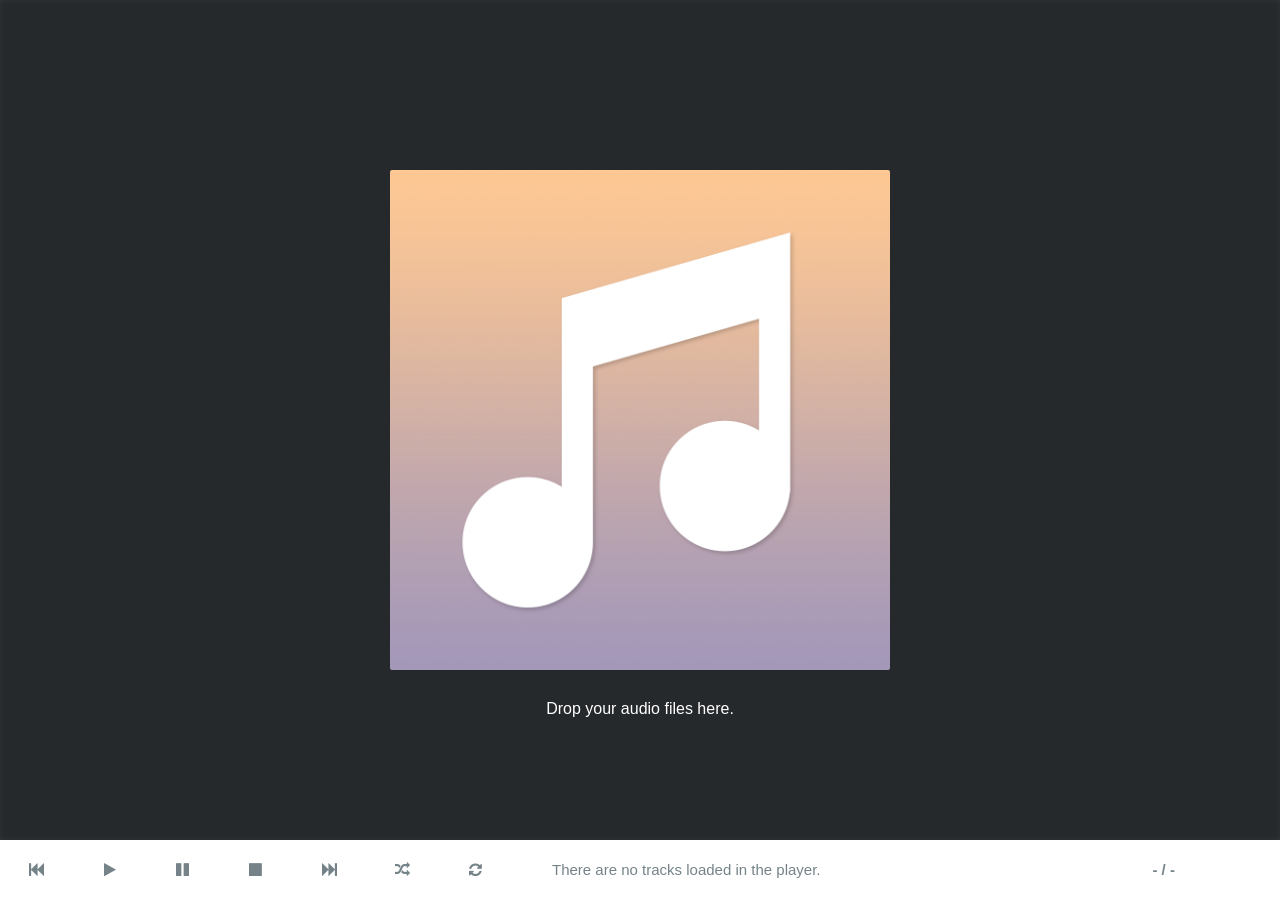
<file: WebContent/woo/image1/index.html>
<!DOCTYPE html>
<html>
<head lang="en">
	<meta charset="UTF-8">
	<title>HTML5 Music Player</title>
	<link href='assets/css/styles.css' rel='stylesheet' type='text/css'>
	<link rel="stylesheet" href="assets/css/font-awesome-4.3.0/css/font-awesome.min.css">
	<link rel="shortcut icon" href="/assets/img/favicon.ico" type="image/x-icon" />
</head>
<body>

<div id="container" class="disabled">

	<div id="cover-art">
		<div id="cover-art-big"></div>
		<img id="cover-art-small" alt="cover-art-small" src="assets/img/default.png">
		<div class="instructions">Drop your audio files here.</div>
	</div>

	<div id="wave"></div>

	<div id="control-bar">

		<div class="player-control">
			<div id="previous-button" title="Previous"><i class="fa fa-fast-backward"></i></div>
			<div id="play-button" title="Play"><i class="fa fa-play"></i></div>
			<div id="pause-button" title="Pause"><i class="fa fa-pause"></i></div>
			<div id="stop-button" title="Stop"><i class="fa fa-stop"></i></div>
			<div id="next-button" title="Next"><i class="fa fa-fast-forward"></i></div>
			<div id="shuffle-button" title="Shuffle Off"><i class="fa fa-random"></i></div>
			<div id="repeat-button" title="Repeat Off"><i class="fa fa-refresh"><span>1</span></i></div>
		</div>

		<div id="playlist">

			<div id="track-details" title="Show playlist">
				<i class="fa fa-sort"></i>
				<p id="track-desc">There are no tracks loaded in the player.</p>
				<p id="track-time">
					<span id="current">-</span> / <span id="total">-</span>
				</p>
			</div>

			<div id="expand-bar" class="hidden">

				<form>
					<label for="searchBox">Search</label><div><input id="searchBox" type="search" name="search"></div>
				</form>
				<ul id="list"></ul>
			</div>

		</div>

	</div>

	<div id="drop-zone" class="hidden">Drag &amp; Drop Files Here</div>

</div>

<script src="assets/js/jquery-1.11.2.min.js"></script>
<script src="assets/js/id3-minimized.js"></script>
<script src="assets/js/wavesurfer.min.js"></script>
<script src="assets/js/script.js"></script>

</body>
</html>
</file>
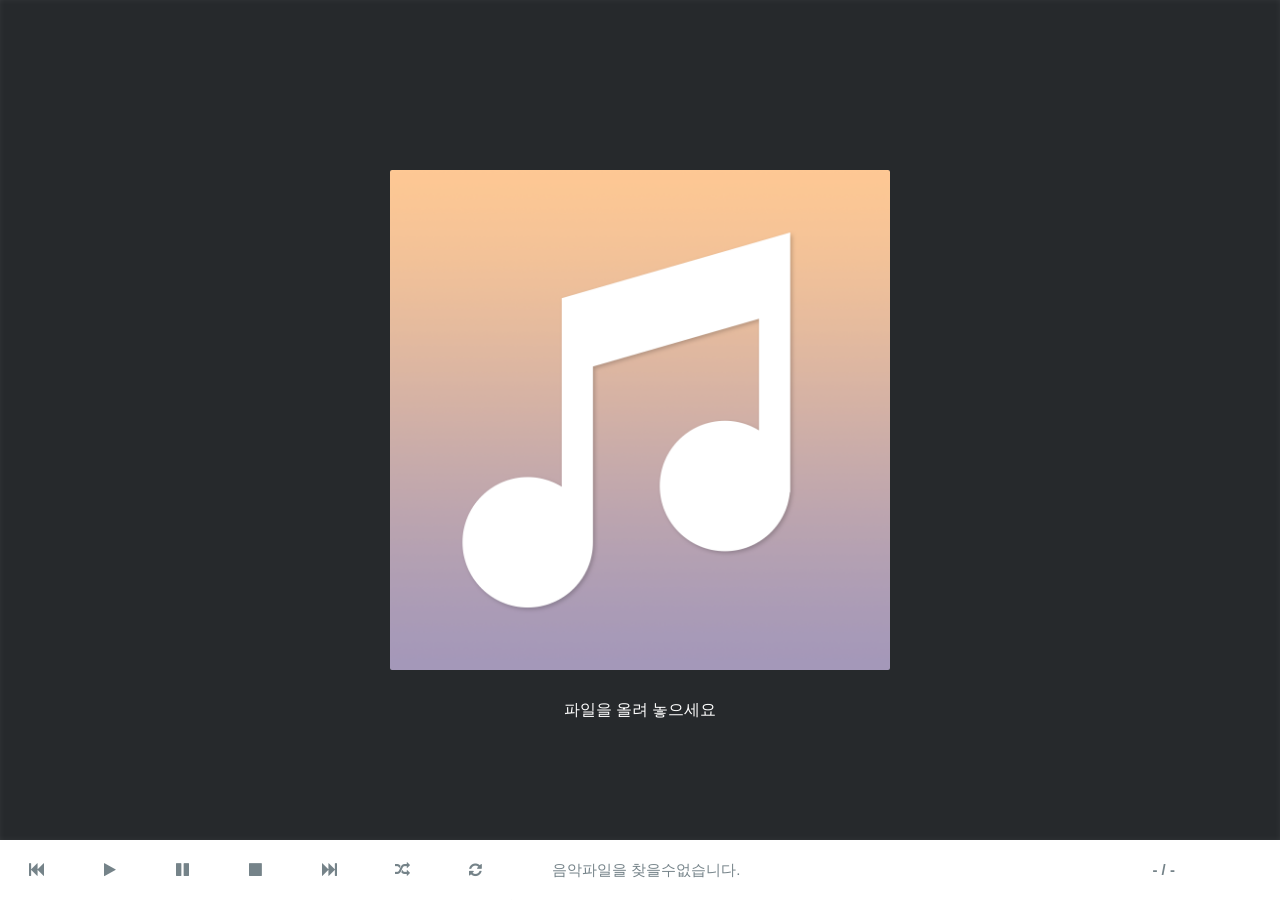
<file: WebContent/woo/music/index.html>
<!DOCTYPE html>
<html>
<head lang="en">
	<meta charset="UTF-8">
	<title>HTML5 Music Player</title>
	<link href='assets/css/styles.css' rel='stylesheet' type='text/css'>
	<link rel="stylesheet" href="assets/css/font-awesome-4.3.0/css/font-awesome.min.css">
	<link rel="shortcut icon" href="/assets/img/favicon.ico" type="image/x-icon" />
</head>
<body>

<div id="container" class="disabled">

	<div id="cover-art">
		<div id="cover-art-big"></div>
		<img id="cover-art-small" alt="cover-art-small" src="assets/img/default.png">
		<div class="instructions">파일을 올려 놓으세요</div>
	</div>

	<div id="wave"></div>

	<div id="control-bar">

		<div class="player-control">
			<div id="previous-button" title="Previous"><i class="fa fa-fast-backward"></i></div>
			<div id="play-button" title="Play"><i class="fa fa-play"></i></div>
			<div id="pause-button" title="Pause"><i class="fa fa-pause"></i></div>
			<div id="stop-button" title="Stop"><i class="fa fa-stop"></i></div>
			<div id="next-button" title="Next"><i class="fa fa-fast-forward"></i></div>
			<div id="shuffle-button" title="Shuffle Off"><i class="fa fa-random"></i></div>
			<div id="repeat-button" title="Repeat Off"><i class="fa fa-refresh"><span>1</span></i></div>
		</div>

		<div id="playlist">

			<div id="track-details" title="Show playlist">
				<i class="fa fa-sort"></i>
				<p id="track-desc">음악파일을 찾을수없습니다.</p>
				<p id="track-time">
					<span id="current">-</span> / <span id="total">-</span>
				</p>
			</div>

			<div id="expand-bar" class="hidden">

				<form>
					<label for="searchBox">Search</label><div><input id="searchBox" type="search" name="search"></div>
				</form>
				<ul id="list"></ul>
			</div>

		</div>

	</div>

	<div id="drop-zone" class="hidden">Drag &amp; Drop Files Here</div>

</div>

<script src="assets/js/jquery-1.11.2.min.js"></script>
<script src="assets/js/id3-minimized.js"></script>
<script src="assets/js/wavesurfer.min.js"></script>
<script src="assets/js/script.js"></script>

</body>
</html>
</file>
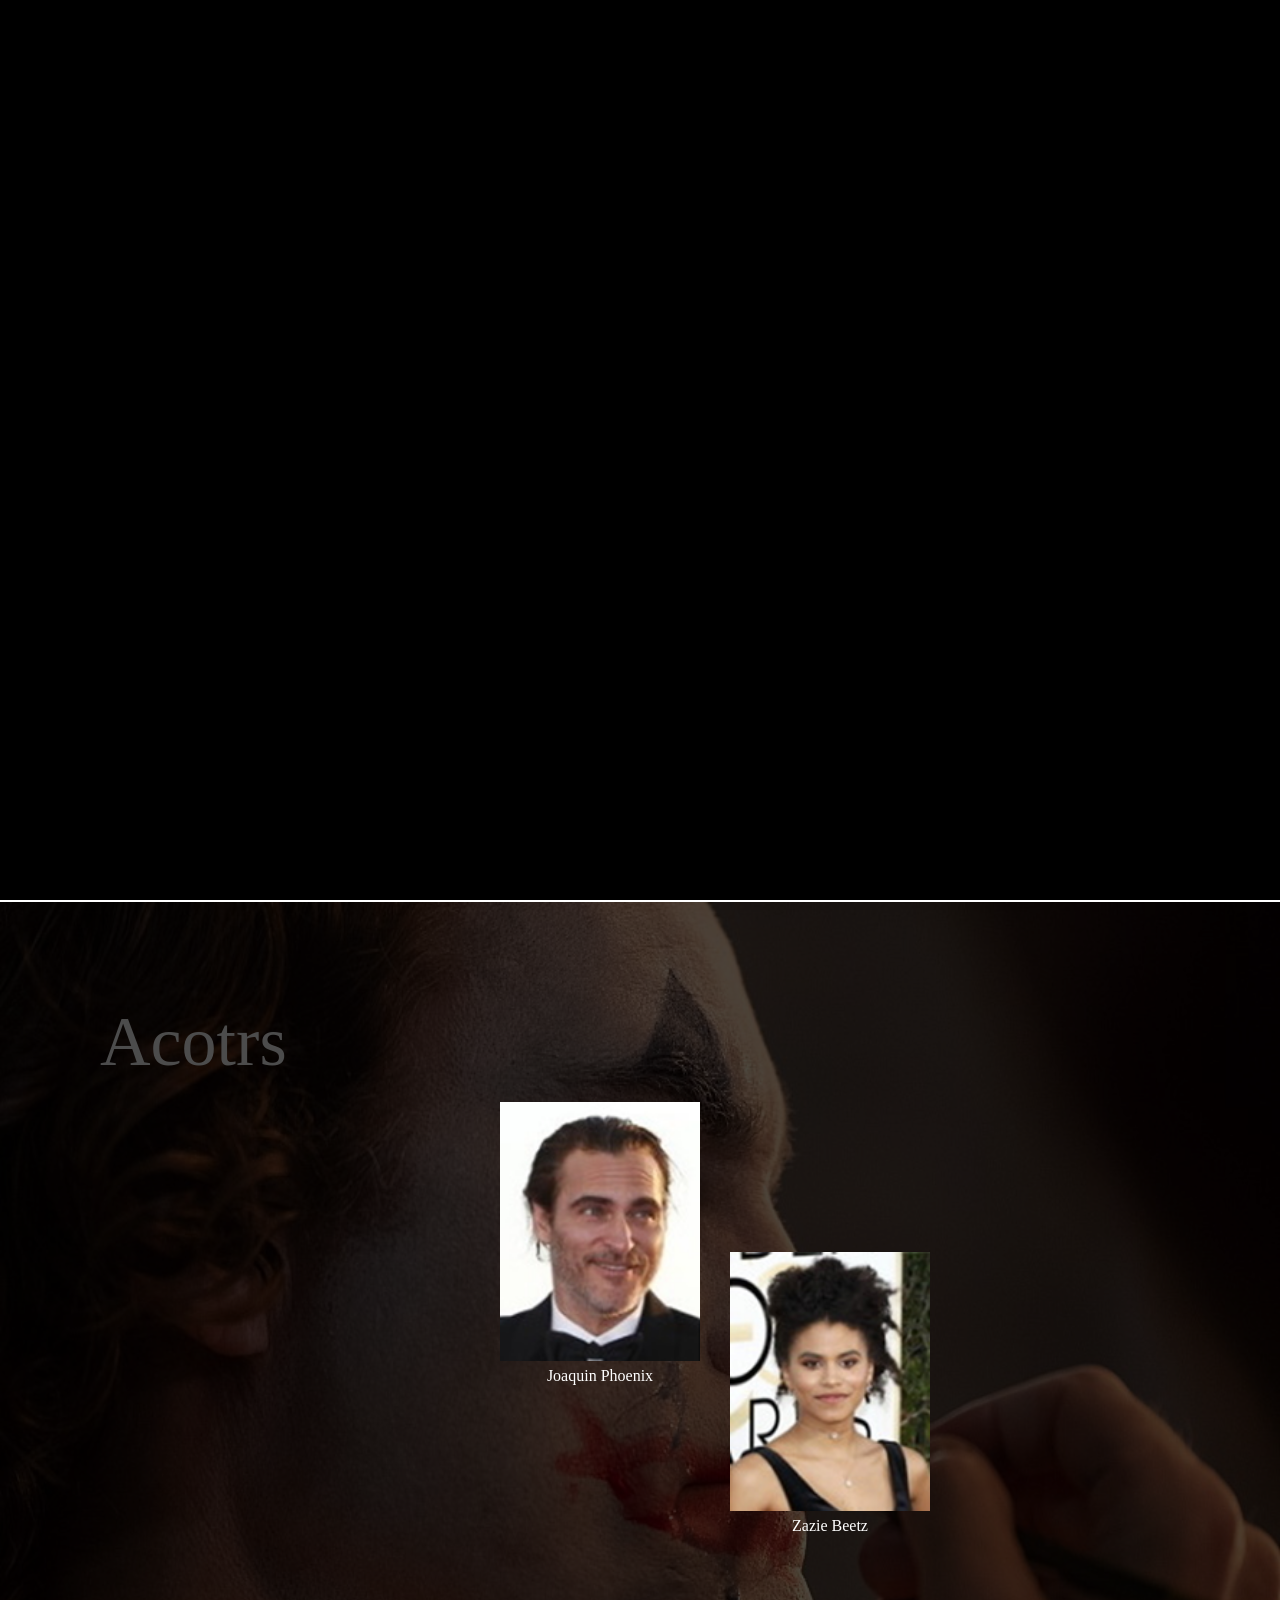
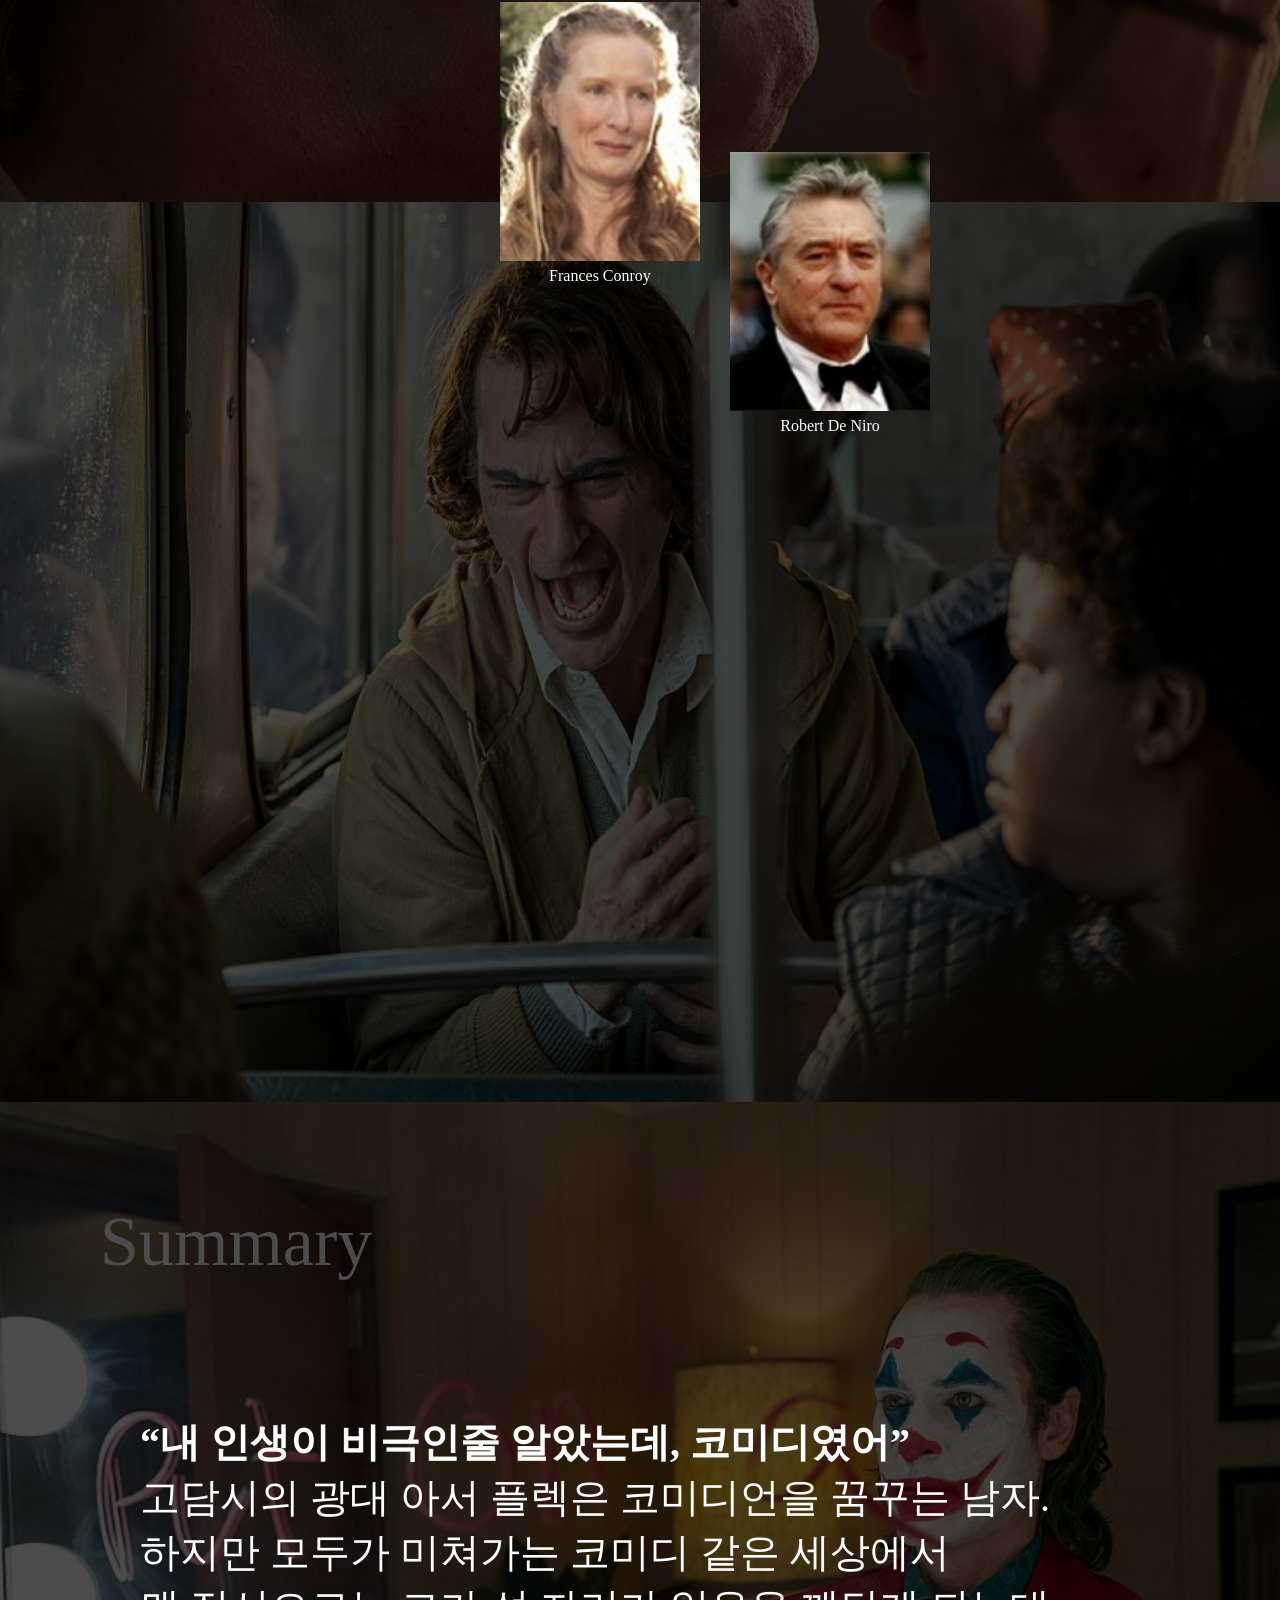
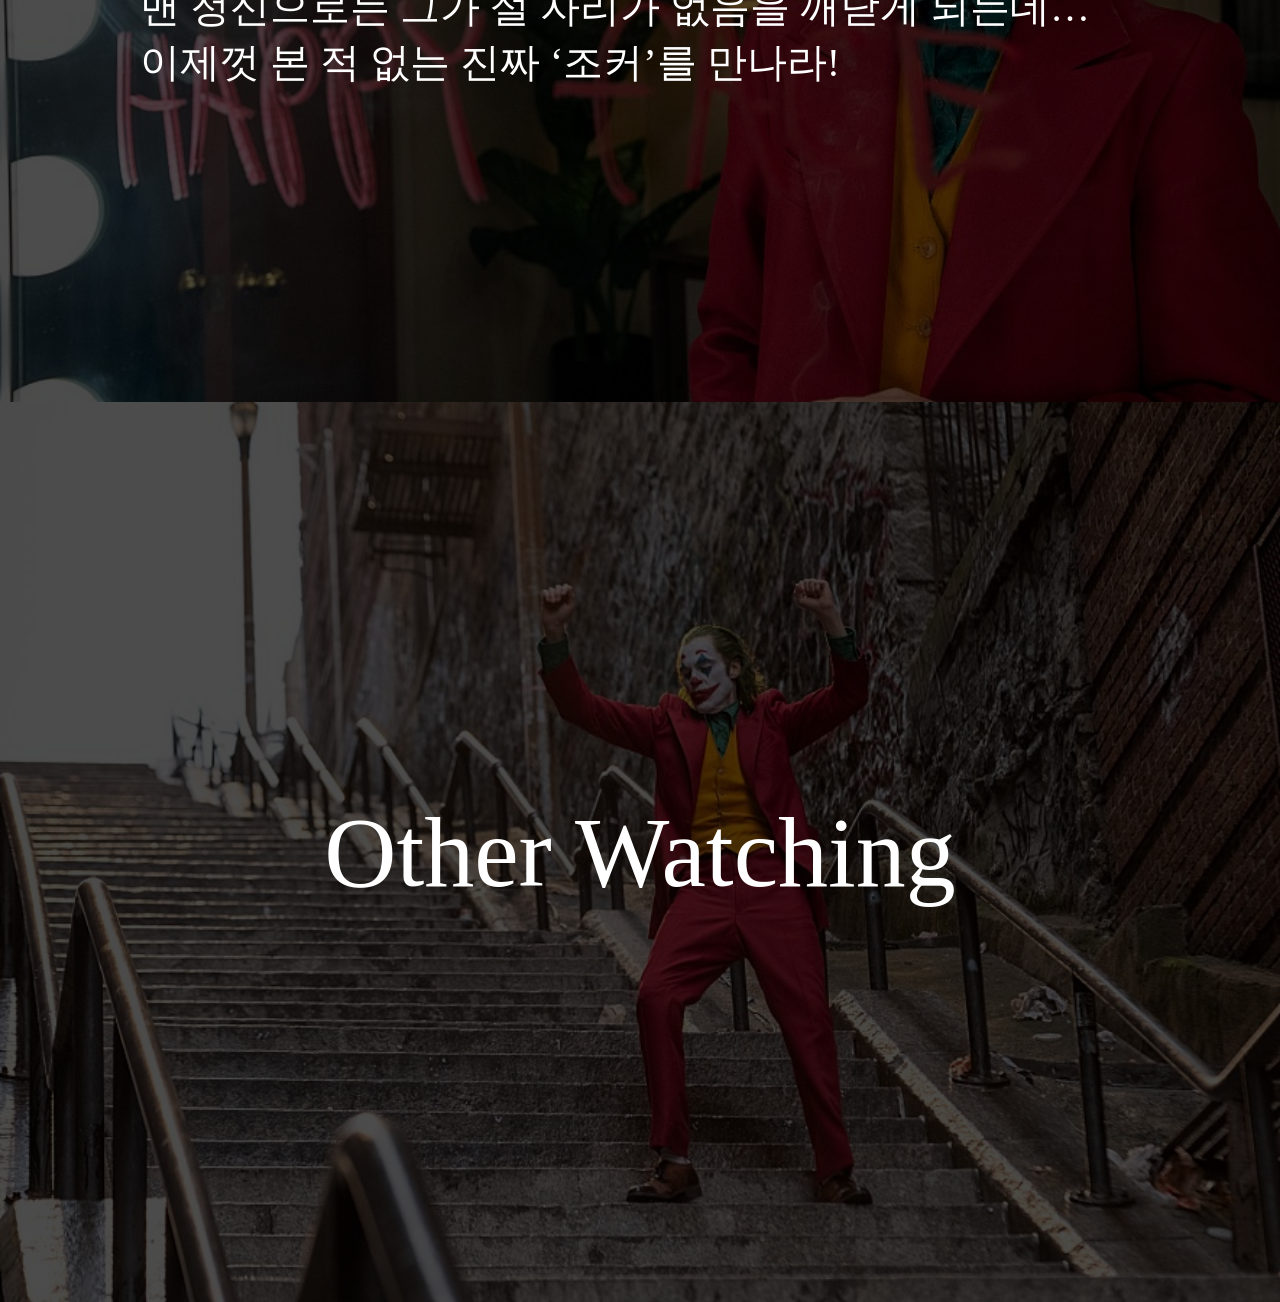
<file: WebContent/dy/movie1_detail.html>
<!DOCTYPE html>
<html>
<head>
<meta charset="UTF-8">
<title>Fourket : 조커</title>
<link rel="stylesheet" href="d_css/movie1_detail.css">
<link href="../css/index.css" rel="stylesheet">
<script src="https://code.jquery.com/jquery-3.2.1.min.js"></script>   <!-- jquery 3.2.1 cdn -->
<script>
	$(window).on("scroll",function(){
		if($(window).scrollTop() > 500 )
		{
			$(".actors_img").css("left","500px");
		}
		
		if($(window).scrollTop() > 600 )
		{
			$(".actors_img2").css("right","550px");
		}
		
		if($(window).scrollTop() > 700 )
		{
			$(".actors_img3").css("left","500px");
		}
		
		if($(window).scrollTop() > 800 )
		{
			$(".actors_img4").css("right","550px");
		}
	});
</script>
</head>
<body>
	<div class="container">
		<!-- <video oncontextmenu="return false;" id="myVideo"  controls autoplay>
		  <source src="d_video/joker_movie.mp4" type="video/mp4">
		</video> -->
		<div class="iframe_box">
			<iframe id="ifr" src="https://www.youtube.com/embed/x60mB0zXZ38?autoplay=1" frameborder="0"  allowfullscreen></iframe>
		</div>
		<div class="actors actors1">
			<div class="dark_bg"></div>
			<p class="title">Acotrs</p>
			<div class="actors_img actors_hover">
				<img class="d_img" src="d_img/joker/joaquin.png">
				<img class="h_img" src="d_img/joker/joaquin2.png">
				<p class="d_name">Joaquin Phoenix</p>
				<p class="h_name">Arthur Fleck</p>
			</div>
			<div class="actors_img2 actors_hover">
				<img class="d_img" src="d_img/joker/zazie.png">
				<img class="h_img" src="d_img/joker/zazie2.png">
				<p class="d_name">Zazie Beetz</p>
				<p class="h_name">Sophie Dumond</p>
			</div>
			<div class="actors_img3 actors_hover">
				<img class="d_img" src="d_img/joker/frances.png">
				<img class="h_img" src="d_img/joker/frances2.png">
				<p class="d_name">Frances Conroy</p>
				<p class="h_name">Penny Fleck</p>
			</div>
			<div class="actors_img4 actors_hover">
				<img class="d_img" src="d_img/joker/robert.png">
				<img class="h_img" src="d_img/joker/robert2.png">
				<p class="d_name">Robert De Niro</p>
				<p class="h_name">Murray Franklin</p>
			</div>
		</div>
		<div class="actors actors2">
			<div class="dark_bg"></div>
		</div>
		<div class="actors actors3">
			<div class="dark_bg"></div>
			<p class="title">Summary</p>
			<p class="summary">
				<span style="font-weight: bold;">“내 인생이 비극인줄 알았는데, 코미디였어”</span>
				<span>고담시의 광대 아서 플렉은 코미디언을 꿈꾸는 남자.</span>
				<span>하지만 모두가 미쳐가는 코미디 같은 세상에서</span>
			 	<span>맨 정신으로는 그가 설 자리가 없음을 깨닫게 되는데…</span>
			 	<span>이제껏 본 적 없는 진짜 ‘조커’를 만나라!</span>
			 </p>
		</div>
		<div class="actors actors4">
			<div class="dark_bg"></div>
			<a class="other_go" href="d_main.html">Other Watching</a>
		</div>
	</div>
</body>
</html>
</file>
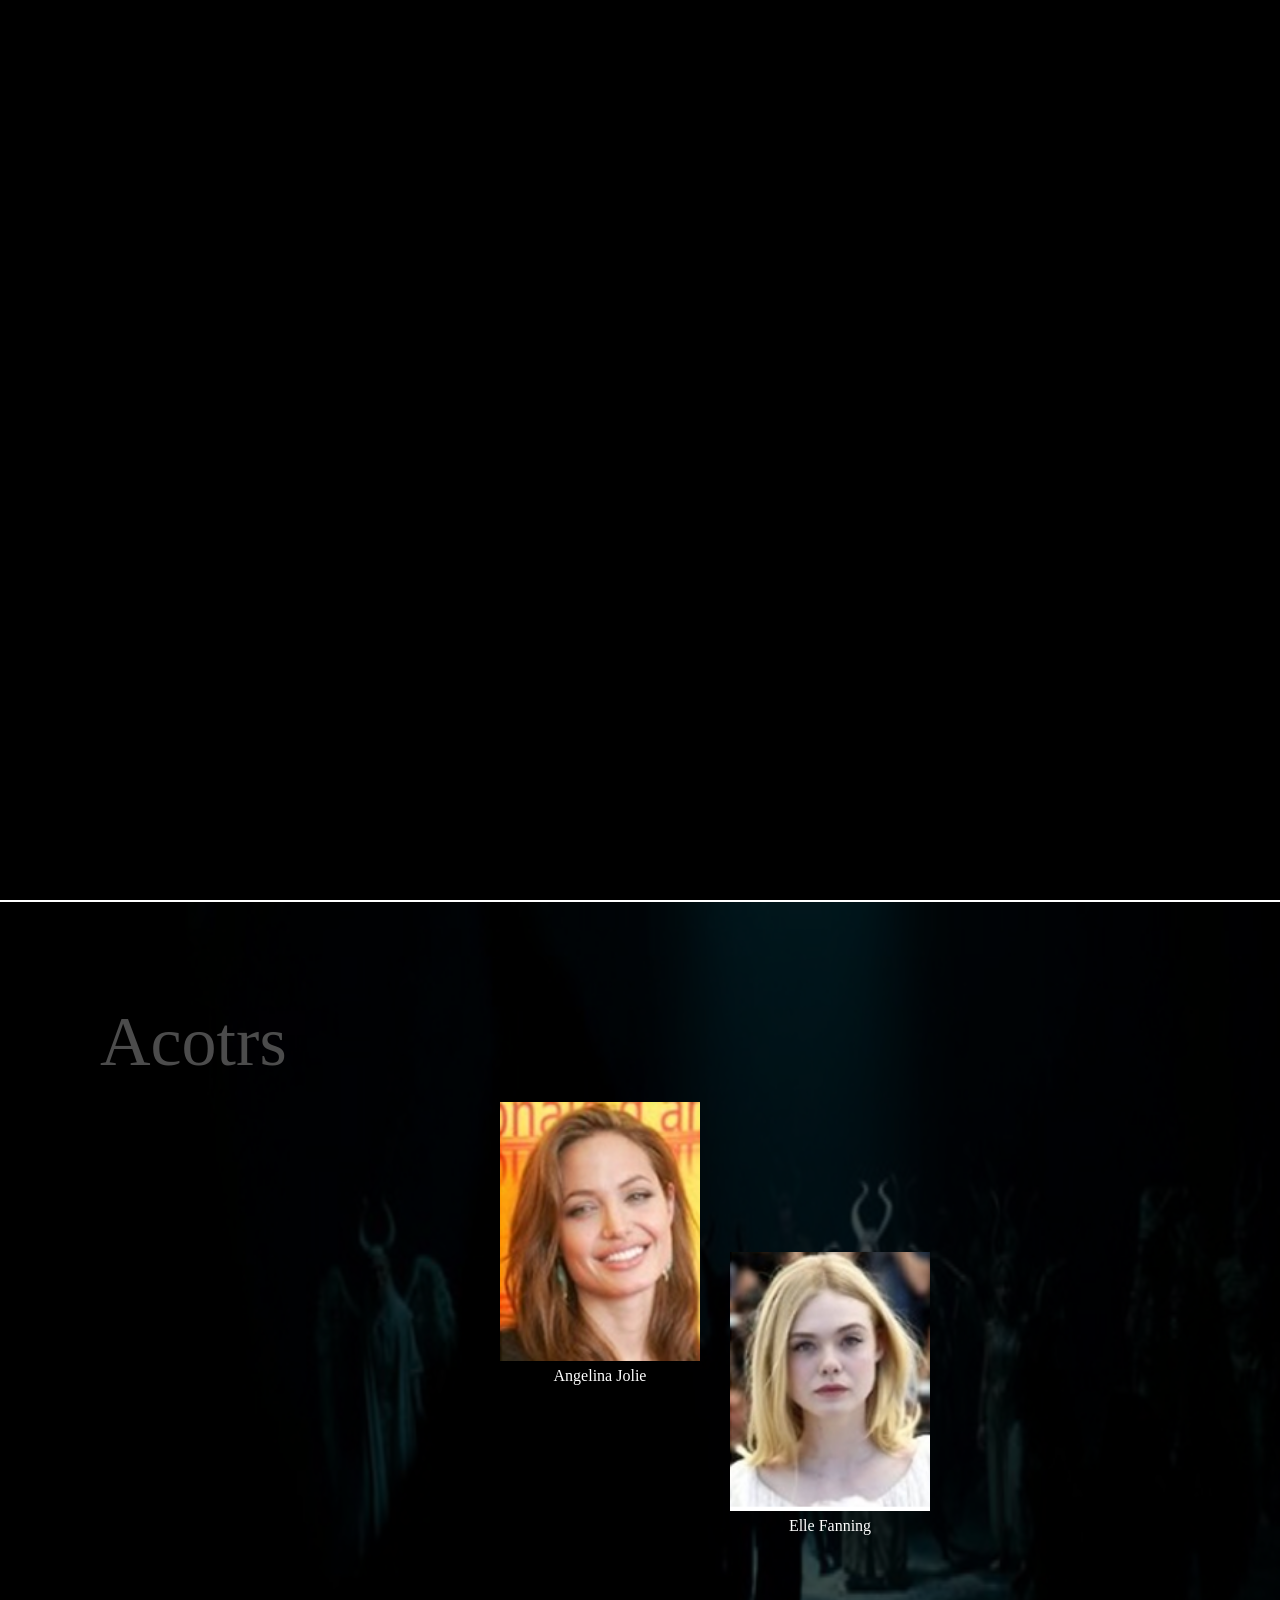
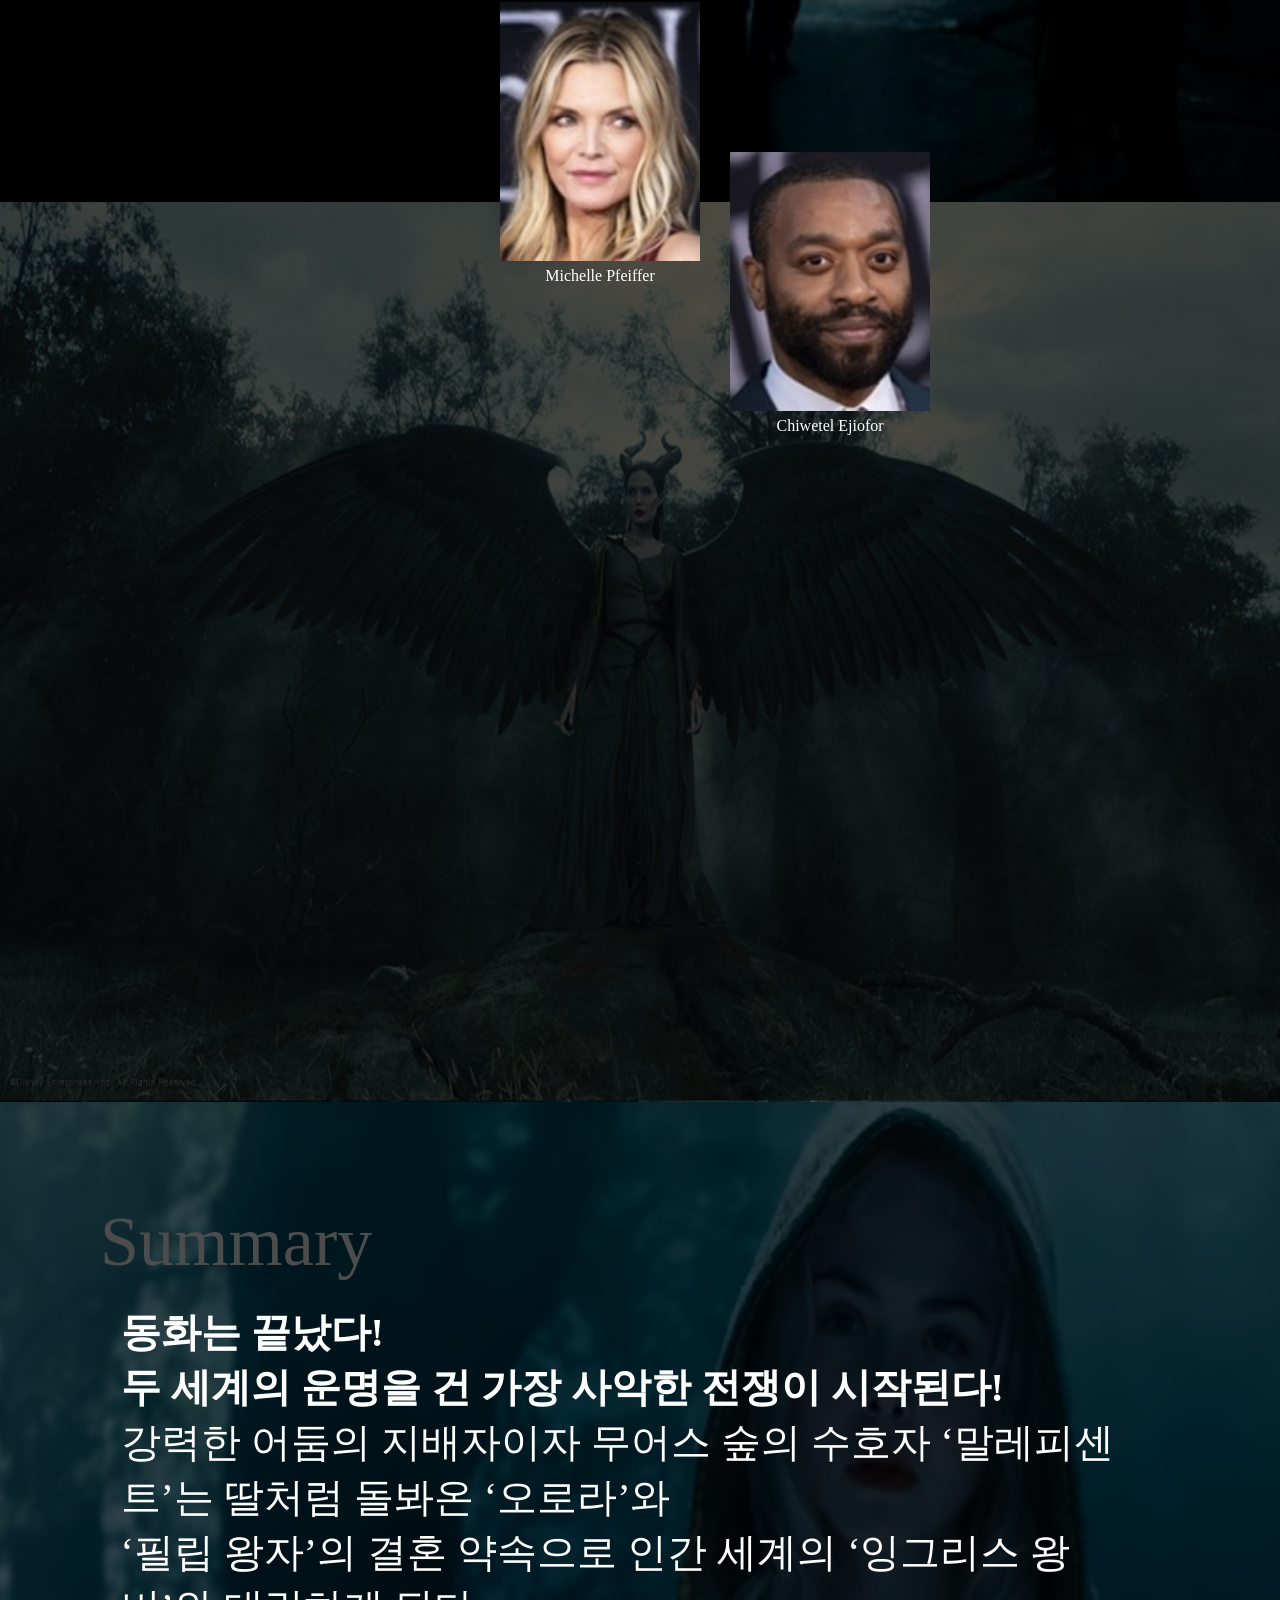
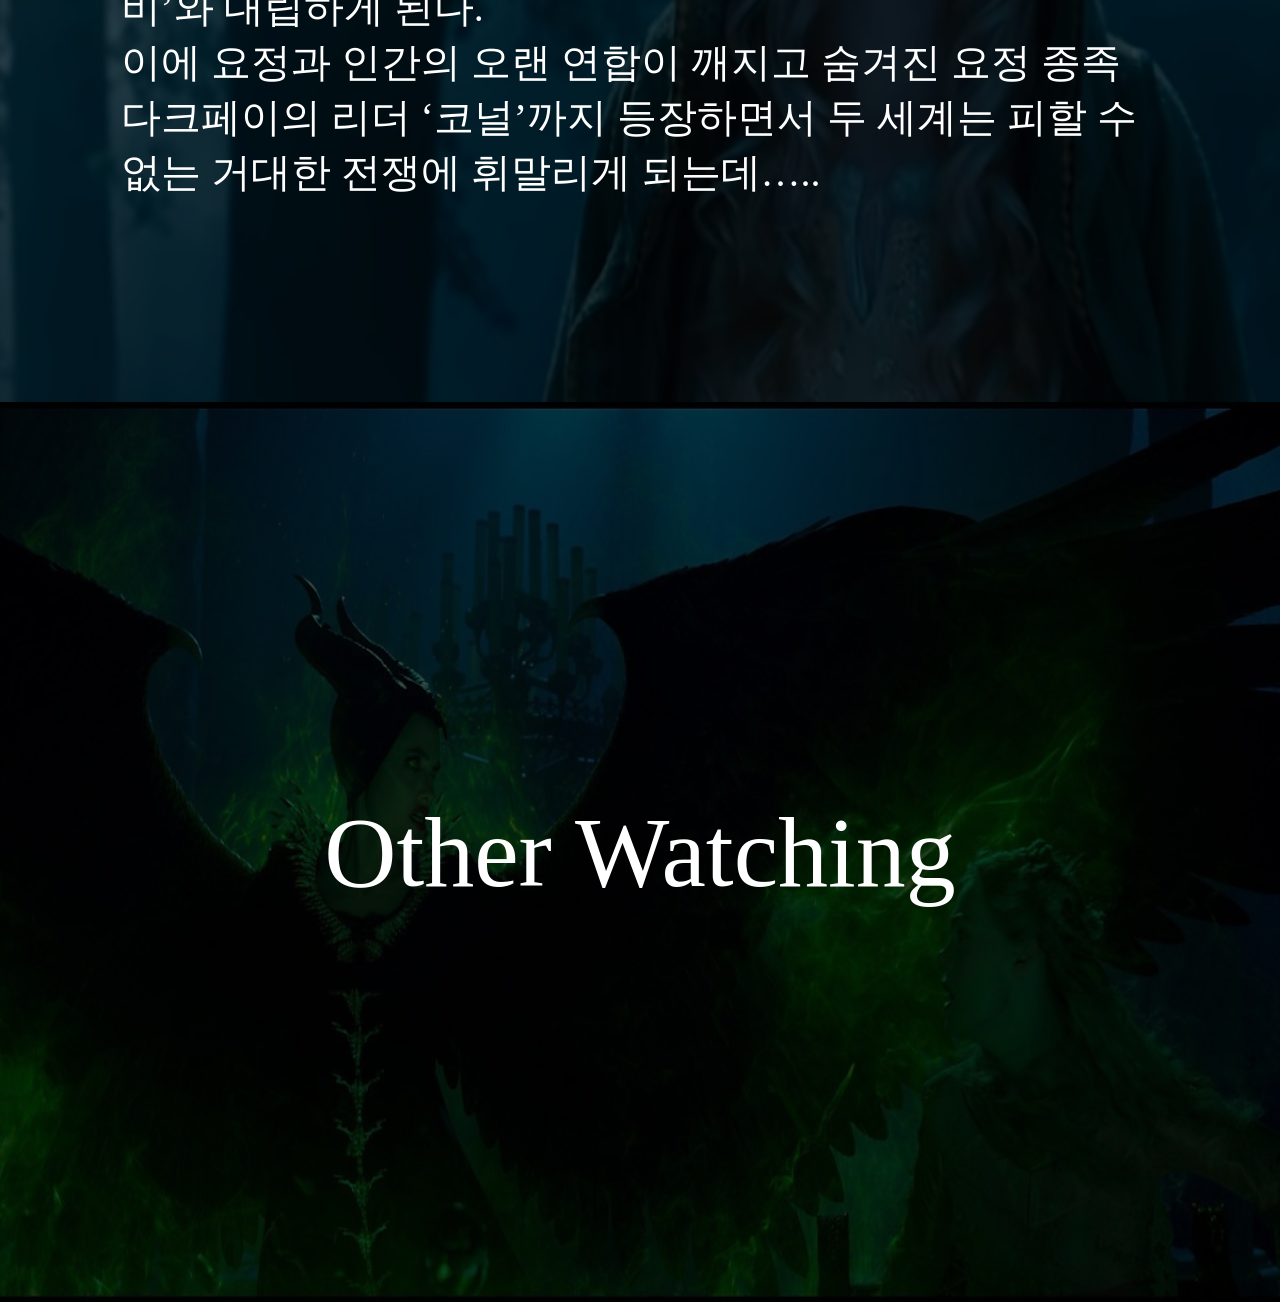
<file: WebContent/dy/movie2_detail.html>
<!DOCTYPE html>
<html>
<head>
<meta charset="UTF-8">
<title>Fourket : 말레피센트2</title>
<link rel="stylesheet" href="d_css/movie2_detail.css">
<link href="../css/index.css" rel="stylesheet">
<script src="https://code.jquery.com/jquery-3.2.1.min.js"></script>   <!-- jquery 3.2.1 cdn -->
<script>
	$(window).on("scroll",function(){
		if($(window).scrollTop() > 500 )
		{
			$(".actors_img").css("left","500px");
		}
		
		if($(window).scrollTop() > 600 )
		{
			$(".actors_img2").css("right","550px");
		}
		
		if($(window).scrollTop() > 700 )
		{
			$(".actors_img3").css("left","500px");
		}
		
		if($(window).scrollTop() > 800 )
		{
			$(".actors_img4").css("right","550px");
		}
	});
</script>
</head>
<body>
	<div class="container">
		<div class="iframe_box">
			<iframe id="ifr" src="https://www.youtube.com/embed/sXjwpMDrMnY?autoplay=1" frameborder="0"  allowfullscreen></iframe>
		</div>
		<div class="actors actors1">
			<div class="dark_bg"></div>
			<p class="title">Acotrs</p>
			<div class="actors_img actors_hover">
				<img class="d_img" src="d_img/maleficent/angelina.png">
				<img class="h_img" src="d_img/maleficent/angelina2.png">
				<p class="d_name">Angelina Jolie</p>
				<p class="h_name">MaleFicent</p>
			</div>
			<div class="actors_img2 actors_hover">
				<img class="d_img" src="d_img/maleficent/elle.png">
				<img class="h_img" src="d_img/maleficent/elle2.png">
				<p class="d_name">Elle Fanning</p>
				<p class="h_name">Aurora</p>
			</div>
			<div class="actors_img3 actors_hover">
				<img class="d_img" src="d_img/maleficent/michelle.png">
				<img class="h_img" src="d_img/maleficent/michelle2.png">
				<p class="d_name">Michelle Pfeiffer</p>
				<p class="h_name">Ingress</p>
			</div>
			<div class="actors_img4 actors_hover">
				<img class="d_img" src="d_img/maleficent/chiwetel.png">
				<img class="h_img" src="d_img/maleficent/chiwetel2.png">
				<p class="d_name">Chiwetel Ejiofor</p>
				<p class="h_name">Cornull</p>
			</div>
		</div>
		<div class="actors actors2">
			<div class="dark_bg"></div>
		</div>
		<div class="actors actors3">
			<div class="dark_bg"></div>
			<p class="title">Summary</p>
			<p class="summary">
				<span style="font-weight: bold;">동화는 끝났다!<br>
				두 세계의 운명을 건 가장 사악한 전쟁이 시작된다!</span>
				<span>강력한 어둠의 지배자이자 무어스 숲의 수호자 ‘말레피센트’는 딸처럼 돌봐온 ‘오로라’와 </span>
				<span>‘필립 왕자’의 결혼 약속으로 인간 세계의 ‘잉그리스 왕비’와 대립하게 된다.</span>
			 	<span> 이에 요정과 인간의 오랜 연합이 깨지고 숨겨진 요정 종족 </span>
			 	<span>다크페이의 리더 ‘코널’까지 등장하면서 두 세계는 피할 수 없는 거대한 전쟁에 휘말리게 되는데…..</span>
			 </p>
		</div>
		<div class="actors actors4">
			<div class="dark_bg"></div>
			<a class="other_go" href="d_main.html">Other Watching</a>
		</div>
	</div>
</body>
</html>
</file>
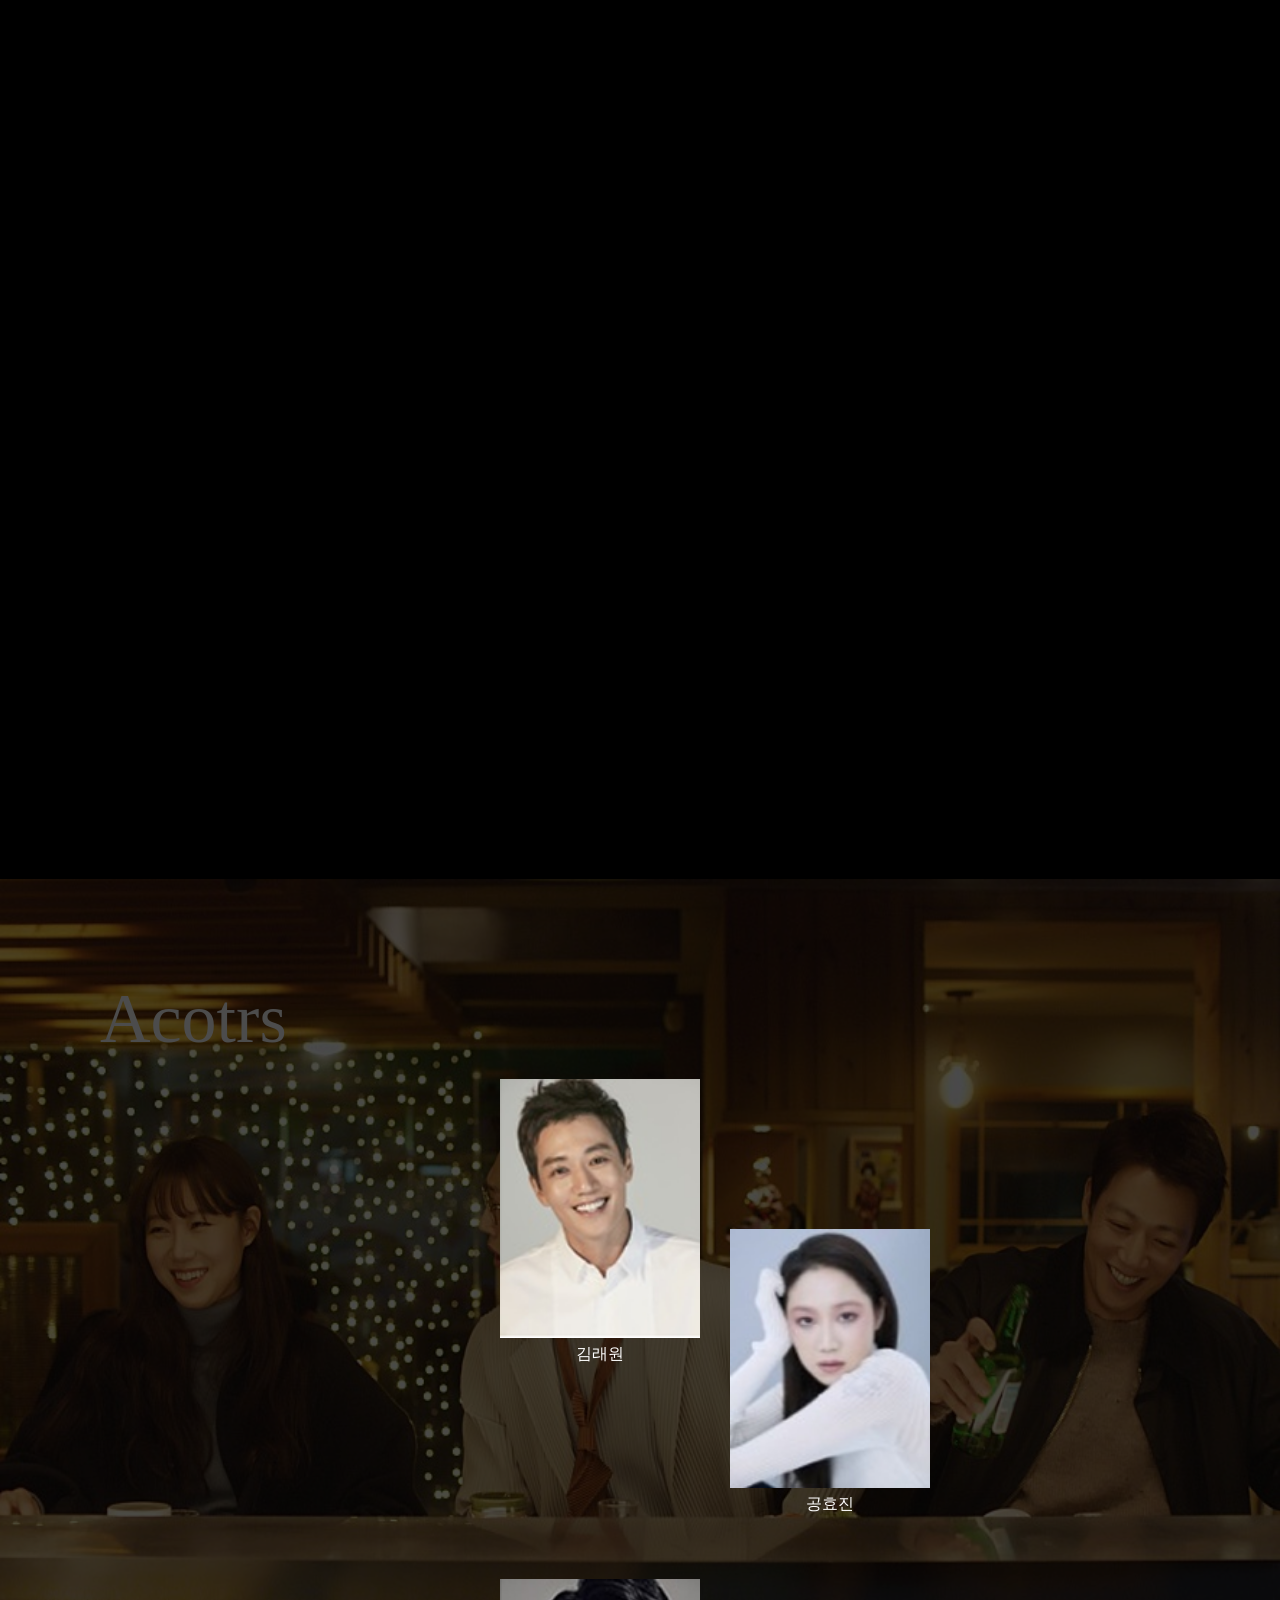
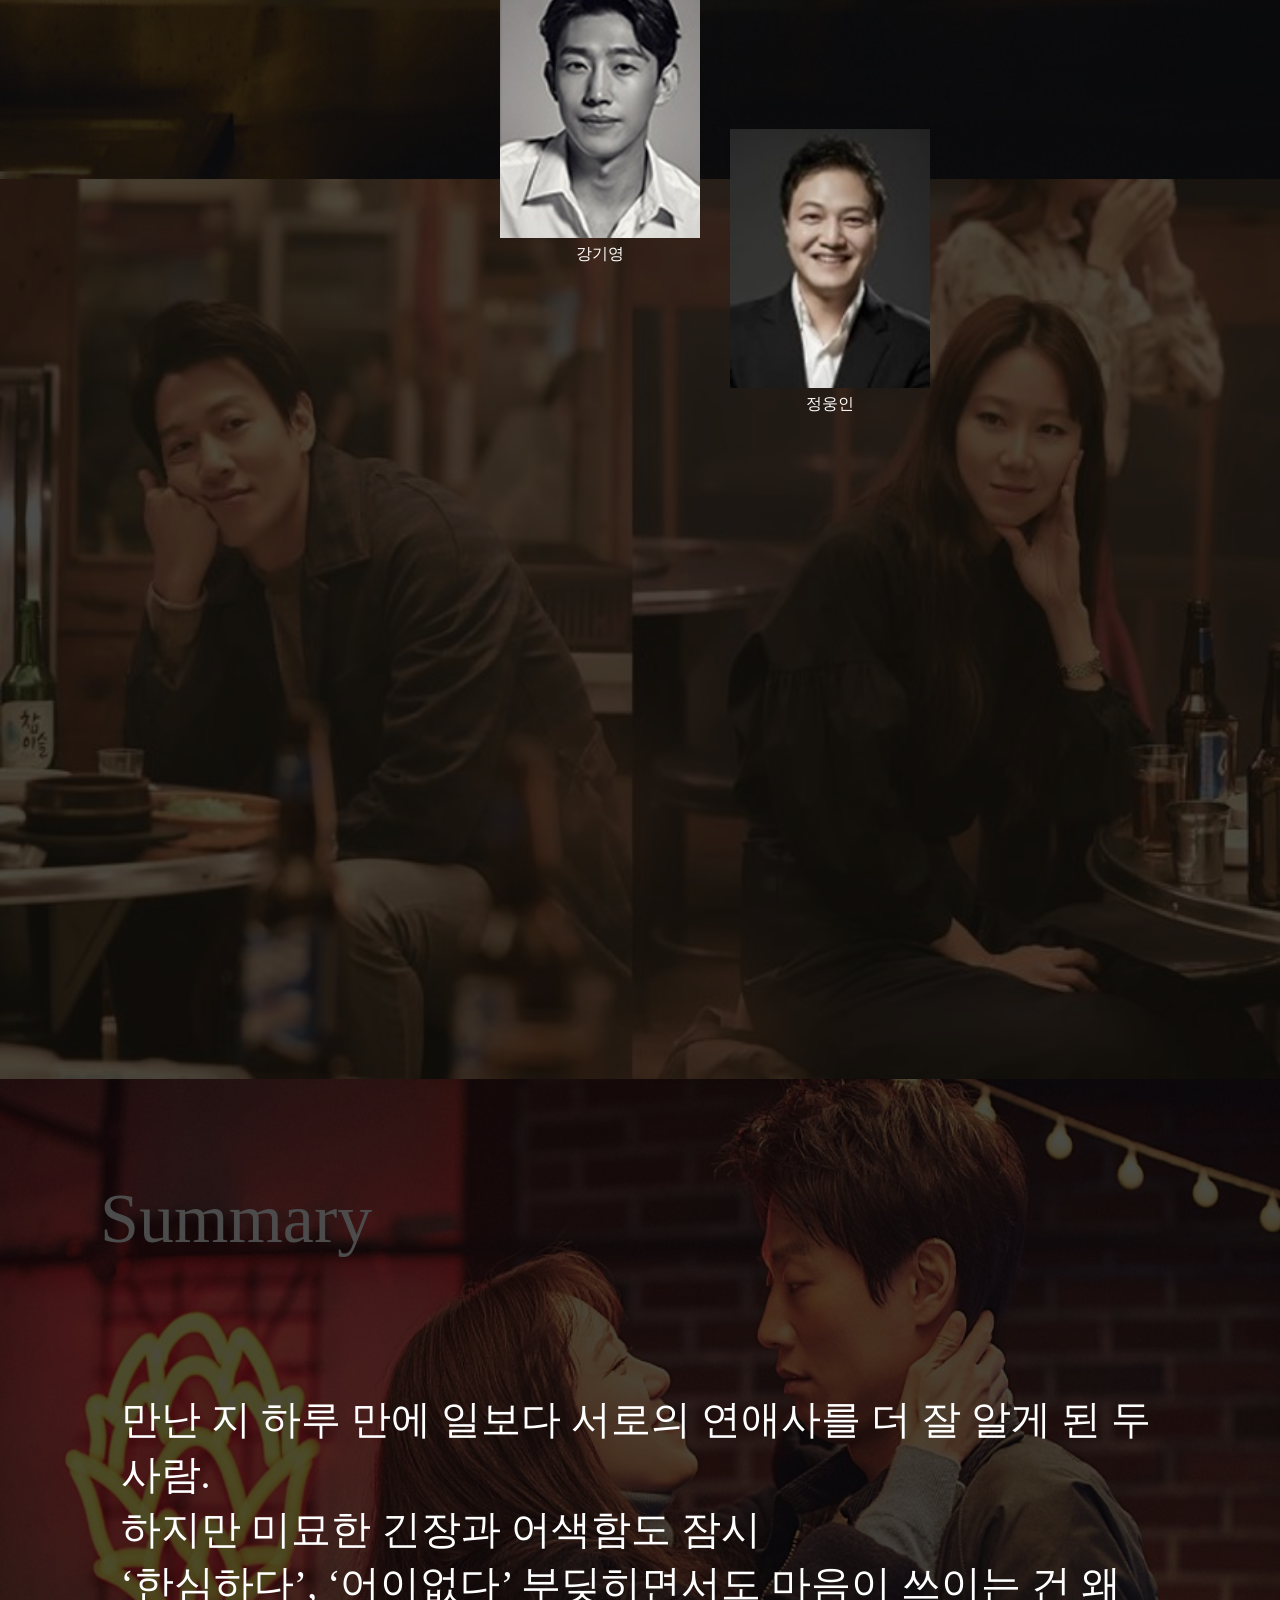
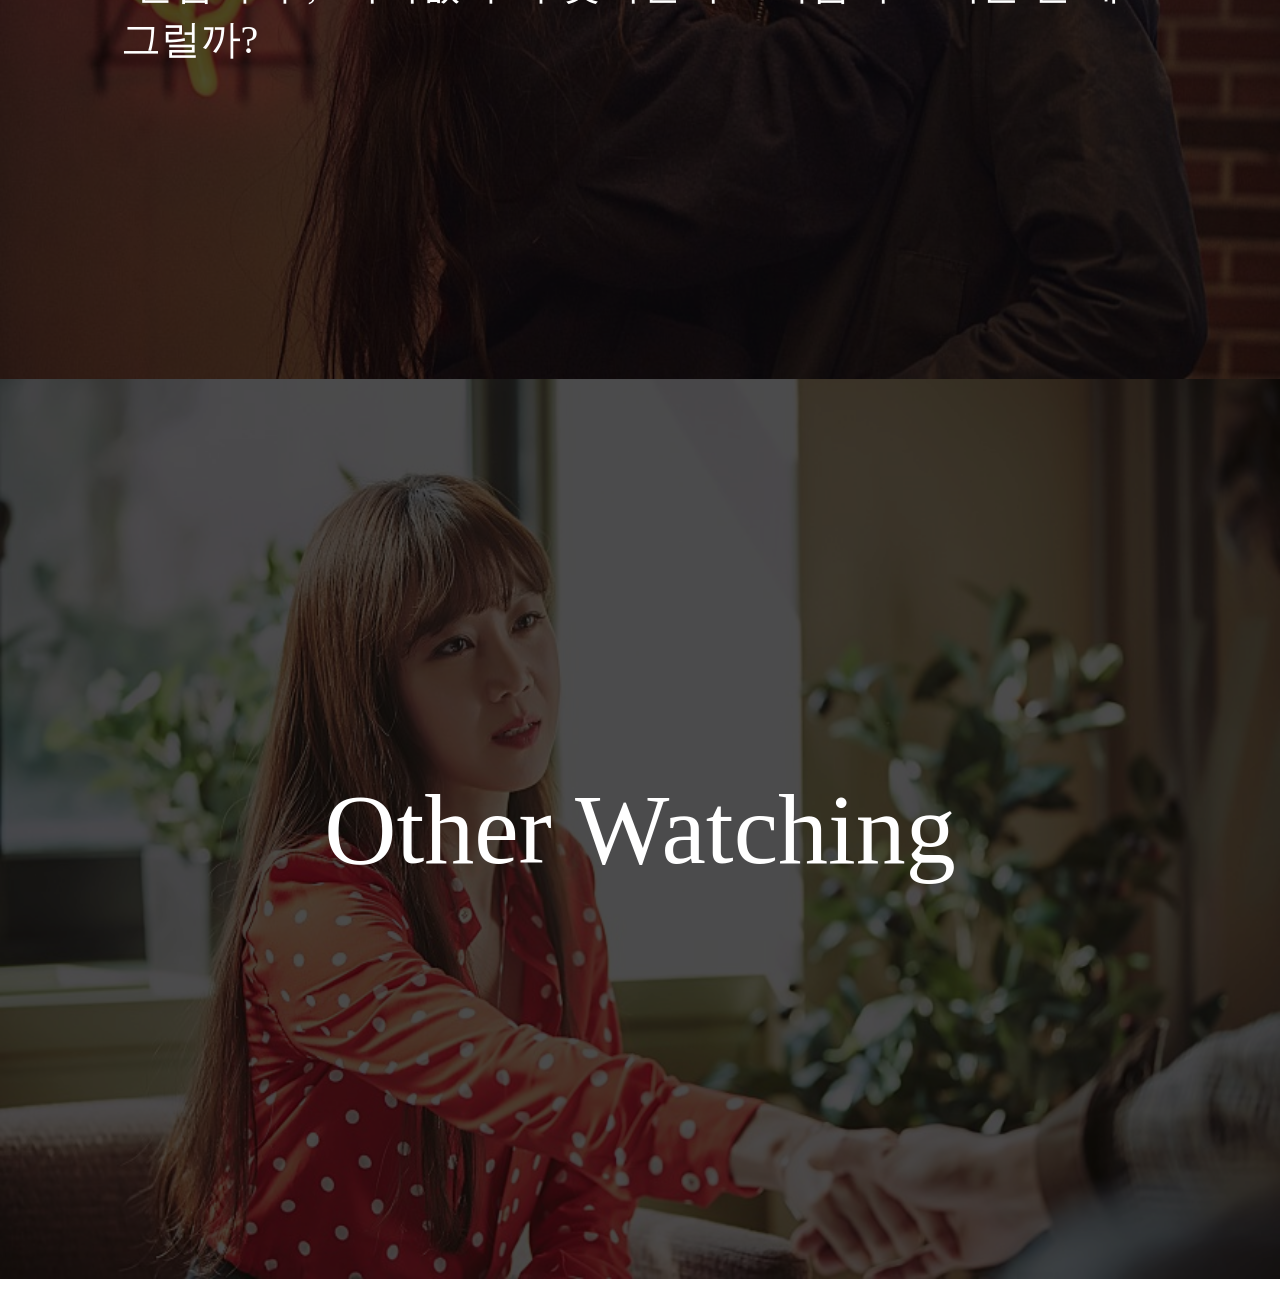
<file: WebContent/dy/movie3_detail.html>
<!DOCTYPE html>
<html>
<head>
<meta charset="UTF-8">
<title>Fourket : 가장 보통의 연애</title>
<link rel="stylesheet" href="d_css/movie3_detail.css">
<link href="../css/index.css" rel="stylesheet">
<script src="https://code.jquery.com/jquery-3.2.1.min.js"></script>   <!-- jquery 3.2.1 cdn -->
<script>
	$(window).on("scroll",function(){
		if($(window).scrollTop() > 500 )
		{
			$(".actors_img").css("left","500px");
		}
		
		if($(window).scrollTop() > 600 )
		{
			$(".actors_img2").css("right","550px");
		}
		
		if($(window).scrollTop() > 700 )
		{
			$(".actors_img3").css("left","500px");
		}
		
		if($(window).scrollTop() > 800 )
		{
			$(".actors_img4").css("right","550px");
		}
	});
</script>
</head>
<body>
	<div class="container">
		<div class="iframe_box">
			<iframe id="ifr" src="https://www.youtube.com/embed/0uC2FaZ4h1I?autoplay=1" frameborder="0"  allowfullscreen></iframe>
		<div class="actors actors1">
			<div class="dark_bg"></div>
			<p class="title">Acotrs</p>
			<div class="actors_img actors_hover">
				<img class="d_img" src="d_img/normal/kim.png">
				<img class="h_img" src="d_img/normal/kim2.png">
				<p class="d_name">김래원</p>
				<p class="h_name">재훈</p>
			</div>
			<div class="actors_img2 actors_hover">
				<img class="d_img" src="d_img/normal/gong.png">
				<img class="h_img" src="d_img/normal/gong2.png">
				<p class="d_name">공효진</p>
				<p class="h_name">선영</p>
			</div>
			<div class="actors_img3 actors_hover">
				<img class="d_img" src="d_img/normal/gang.png">
				<img class="h_img" src="d_img/normal/gang2.png">
				<p class="d_name">강기영</p>
				<p class="h_name">병철</p>
			</div>
			<div class="actors_img4 actors_hover">
				<img class="d_img" src="d_img/normal/jung.png">
				<img class="h_img" src="d_img/normal/jung2.png">
				<p class="d_name">정웅인</p>
				<p class="h_name">관수</p>
			</div>
		</div>
		<div class="actors actors2">
			<div class="dark_bg"></div>
		</div>
		<div class="actors actors3">
			<div class="dark_bg"></div>
			<p class="title">Summary</p>
			<p class="summary">
				<span> 만난 지 하루 만에 일보다 서로의 연애사를 더 잘 알게 된 두 사람.</span>
				<span> 하지만 미묘한 긴장과 어색함도 잠시 </span>
				<span> ‘한심하다’, ‘어이없다’ 부딪히면서도 마음이 쓰이는 건 왜 그럴까?</span>
			 </p>
		</div>
		<div class="actors actors4">
			<div class="dark_bg"></div>
			<a class="other_go" href="d_main.html">Other Watching</a>
		</div>
	</div>
</body>
</html>
</file>
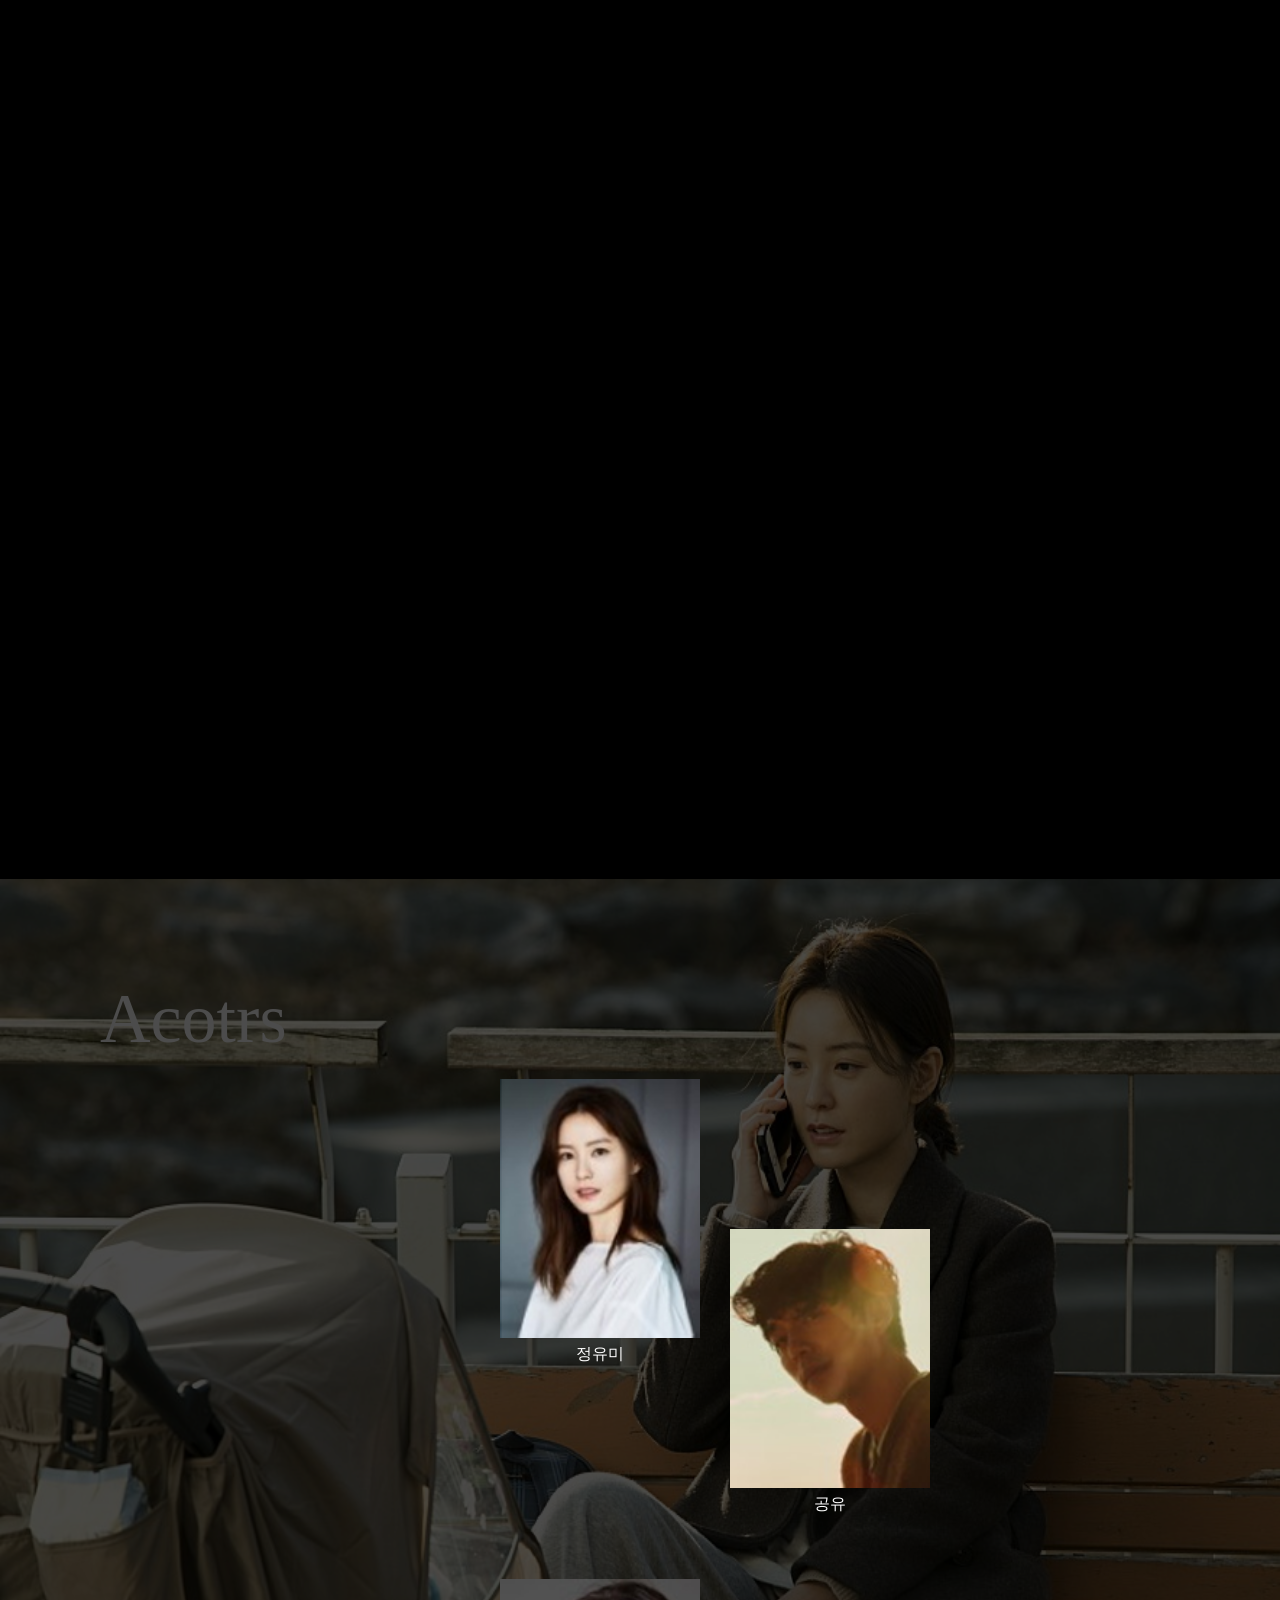
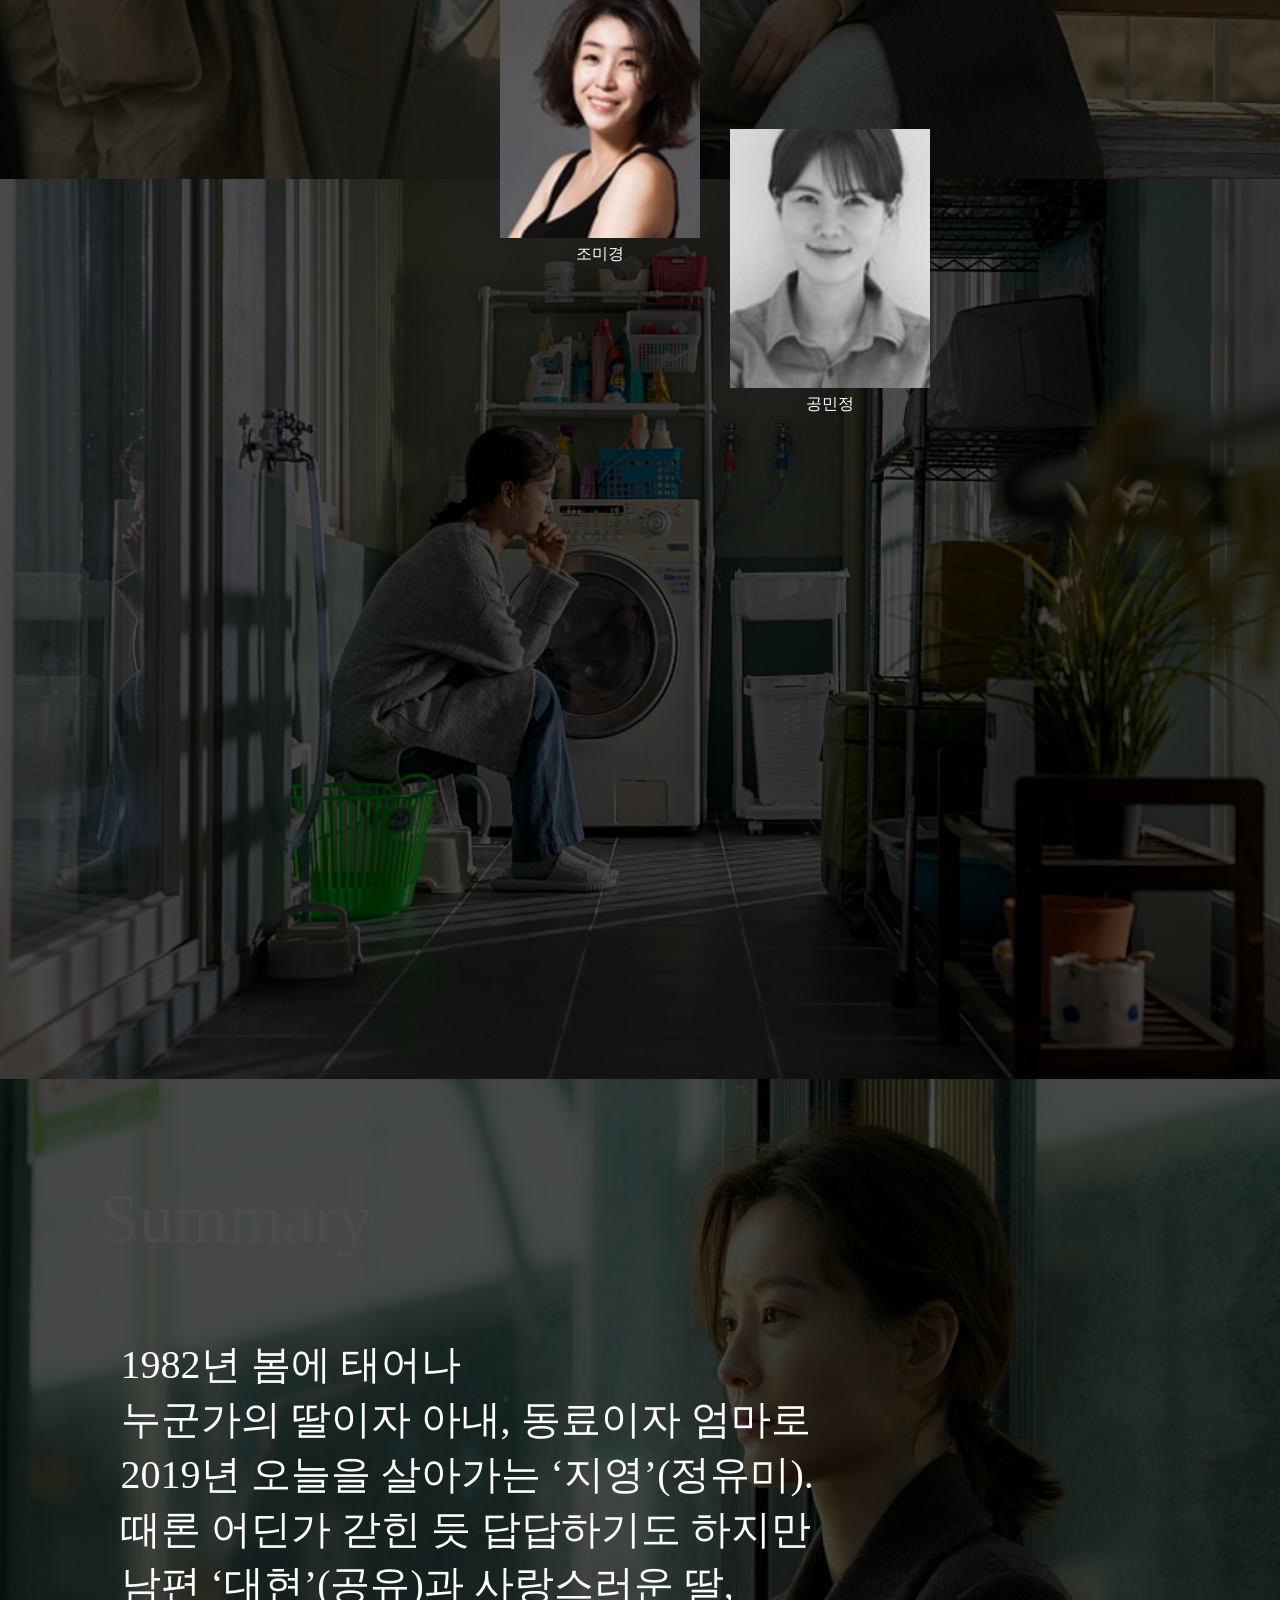
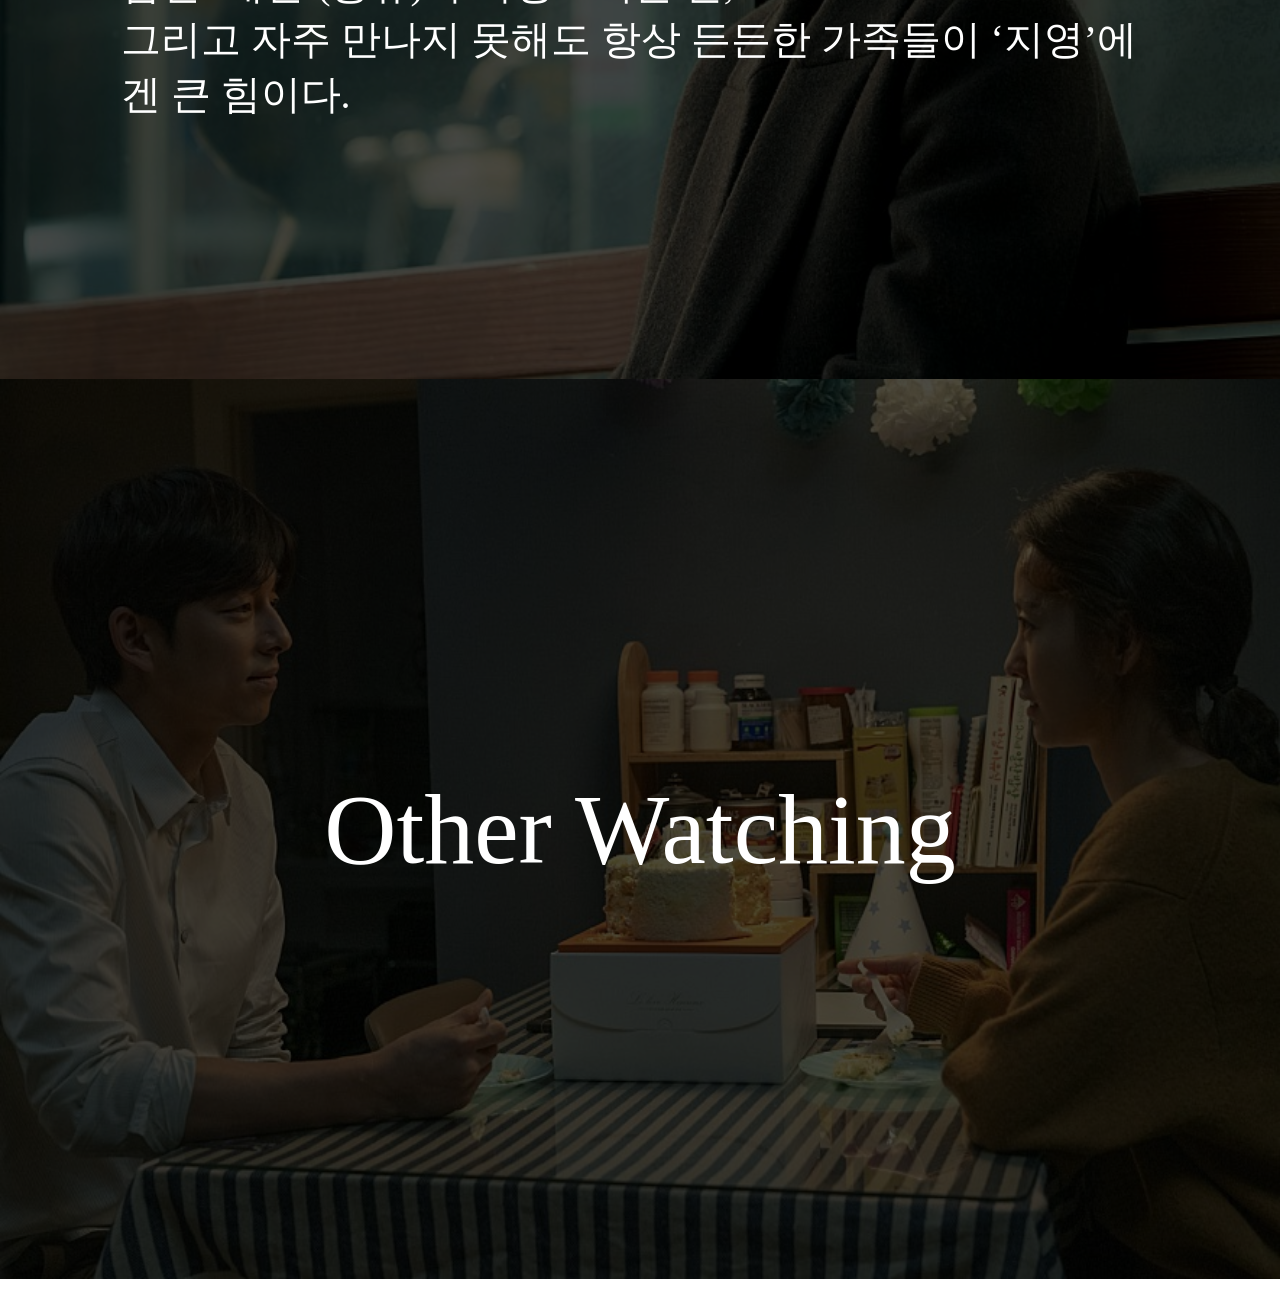
<file: WebContent/dy/movie4_detail.html>
<!DOCTYPE html>
<html>
<head>
<meta charset="UTF-8">
<title>Fourket : 82년생 김지영</title>
<link rel="stylesheet" href="d_css/movie4_detail.css">
<link href="../css/index.css" rel="stylesheet">
<script src="https://code.jquery.com/jquery-3.2.1.min.js"></script>   <!-- jquery 3.2.1 cdn -->
<script>
	$(window).on("scroll",function(){
		if($(window).scrollTop() > 500 )
		{
			$(".actors_img").css("left","500px");
		}
		
		if($(window).scrollTop() > 600 )
		{
			$(".actors_img2").css("right","550px");
		}
		
		if($(window).scrollTop() > 700 )
		{
			$(".actors_img3").css("left","500px");
		}
		
		if($(window).scrollTop() > 800 )
		{
			$(".actors_img4").css("right","550px");
		}
	});
</script>
</head>
<body>
	<div class="container">
		<div class="iframe_box">
			<iframe id="ifr" src="https://www.youtube.com/embed/Gz0ZeY1U4vY?autoplay=1" frameborder="0"  allowfullscreen></iframe>
		<div class="actors actors1">
			<div class="dark_bg"></div>
			<p class="title">Acotrs</p>
			<div class="actors_img actors_hover">
				<img class="d_img" src="d_img/82year/jung.png">
				<img class="h_img" src="d_img/82year/jung2.png">
				<p class="d_name">정유미</p>
				<p class="h_name">지영</p>
			</div>
			<div class="actors_img2 actors_hover">
				<img class="d_img" src="d_img/82year/gong.png">
				<img class="h_img" src="d_img/82year/gong2.png">
				<p class="d_name">공유</p>
				<p class="h_name">대현</p>
			</div>
			<div class="actors_img3 actors_hover">
				<img class="d_img" src="d_img/82year/kim.png">
				<img class="h_img" src="d_img/82year/kim2.png">
				<p class="d_name">조미경</p>
				<p class="h_name">미숙</p>
			</div>
			<div class="actors_img4 actors_hover">
				<img class="d_img" src="d_img/82year/gongjung.png">
				<img class="h_img" src="d_img/82year/gongjung2.png">
				<p class="d_name">공민정</p>
				<p class="h_name">김민정</p>
			</div>
		</div>
		<div class="actors actors2">
			<div class="dark_bg"></div>
		</div>
		<div class="actors actors3">
			<div class="dark_bg"></div>
			<p class="title">Summary</p>
			<p class="summary">
				<span> 1982년 봄에 태어나</span>
				<span>  누군가의 딸이자 아내, 동료이자 엄마로 </span>
				<span>  2019년 오늘을 살아가는 ‘지영’(정유미).</span>
				<span>   때론 어딘가 갇힌 듯 답답하기도 하지만</span>
				<span>   남편 ‘대현’(공유)과 사랑스러운 딸,</span>
				<span>   그리고 자주 만나지 못해도 항상 든든한 가족들이 ‘지영’에겐 큰 힘이다.</span>
			 </p>
		</div>
		<div class="actors actors4">
			<div class="dark_bg"></div>
			<a class="other_go" href="d_main.html">Other Watching</a>
		</div>
	</div>
</body>
</html>
</file>
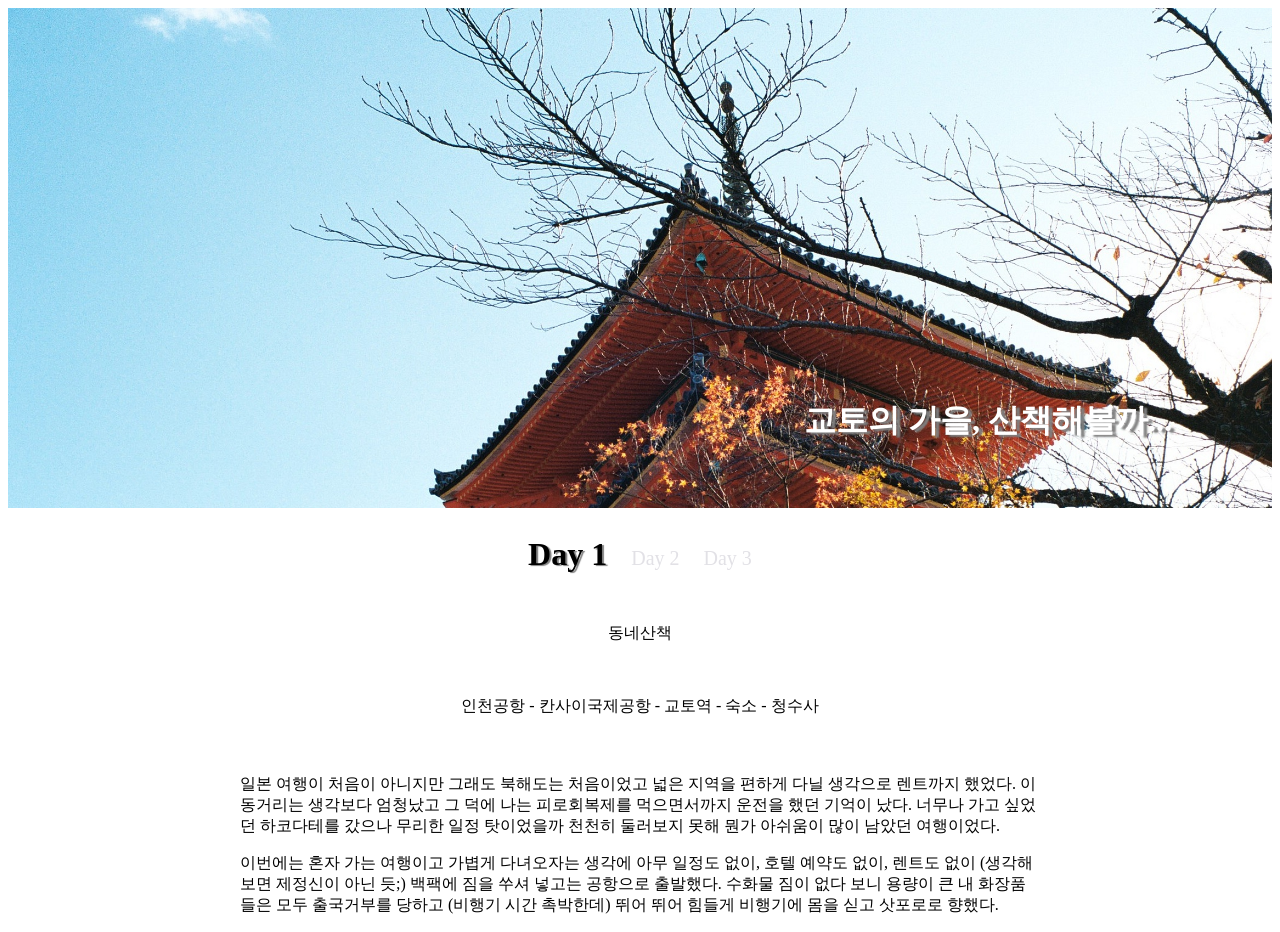
<file: WebContent/hyunyoung/contents1_main.html>
<!DOCTYPE html>
<html>
<head>
<meta charset="UTF-8">
<title>Insert title here</title>
<script src="https://code.jquery.com/jquery-1.10.2.js"></script>
</head>


<script type="text/javascript">
	$(document).ready(function(){
		$(".content1").addClass("content_b");
		// 날짜 클릭 이벤트
		$("#day1").click(function(){
			$(".daylist a").removeClass("selected_day");
			$(this).addClass("selected_day");
			$(".content1").addClass("content_b");
			$(".content2").removeClass("content_b");
			$(".content3").removeClass("content_b");
		});
		$("#day2").click(function(){
			$(".daylist a").removeClass("selected_day");
			$(this).addClass("selected_day");
			$(".content2").addClass("content_b");
			$(".content1").removeClass("content_b");
			$(".content3").removeClass("content_b");
		});
		$("#day3").click(function(){
			$(".daylist a").removeClass("selected_day");
			$(this).addClass("selected_day");
			$(".content3").addClass("content_b");
			$(".content2").removeClass("content_b");
			$(".content1").removeClass("content_b");
		});
						
	});
	
</script>
<style>
	#main div
	{
		border: 0px solid gray;
	}
 	.mimg
 	{
 		width: 100%;
 		height: 500px;
 		background-image: url('image/main_img.jpg');
 		background-repeat: no-repeat;
 		background-size: cover;
 	}
 	.mimg_title
 	{
 		position: relative;
 		top: 370px;
 		margin-right: 100px;
 		float: right;
 		color: white;
 		text-shadow: 4px 2px 2px gray;
 	}
 	.days
 	{
 		height: 100px;
 		text-align: center;
 	}
 	.daylist
 	{
 		position: relative;
 		top: 28px;
 	}
 	.daylist>a
	{
		color: #E2E1E6;
		text-decoration: none;
		cursor: pointer;
		font-size: 20px;
	}
	.daylist>a:hover
	{
		cursor: pointer;
		text-shadow: 2px 1px 1px #E2E1E6;
	}
	#daylist .selected_day
	{
		color: black;
		font-size: 2em;
		font-weight: bold;
		text-shadow: 2px 1px 1px gray;
	}
	
 	.day_contents
 	{
 		width: 100%;
 		text-align: center;
 	}
	.content1
 	{
 		display: none;
 	}
 	.content2
 	{
 		display: none;
 	}
 	.content3
 	{
 		display: none;
 	}
 	.content_b
 	{
 		display: block;
 	}
 	.day_title
 	{
 		height: 50px;
 		text-align: center;
 	}
 	.daytitletext
 	{
 		position: relative;
 		top: 15px;
 	}
 	.day_route
 	{
 		height: 100px;
 		text-align: center;
 	}
 	.routetext
 	{
 		position: relative;
 		top: 38px;
 	}
 	.day_content
 	{
 		margin: 0 auto;
 		width: 800px;
	}
	
 	
</style>

<body>
	<div id="main">
		<div class="mimg">
			<div class="mimg_title">
				<h1>교토의 가을, 산책해볼까...</h1>
			</div>
		</div>
		<div class="schedual">
			<div  class="days">
				<div id="daylist" class="daylist">
					<a id="day1" class="selected_day">Day 1</a>
					&nbsp;&nbsp;&nbsp;&nbsp;
					<a id="day2">Day 2</a>
					&nbsp;&nbsp;&nbsp;&nbsp;
					<a id="day3">Day 3</a>
				</div>
			</div>
			<div class="day_contnets">
				<div class="content1">
					<div class="day_title">
						<span class="daytitletext">동네산책</span>
					</div>
					<div class="day_route">
						<span class="routetext">인천공항 - 칸사이국제공항 - 교토역 - 숙소 - 청수사</span>
					</div>
					<div class="day_content">
						<p>
							일본 여행이 처음이 아니지만 그래도 북해도는 처음이었고 넓은 지역을 편하게 다닐 
							생각으로 렌트까지 했었다. 이동거리는 생각보다 엄청났고 그 덕에 나는 피로회복제를 
							먹으면서까지 운전을 했던 기억이 났다. 너무나 가고 싶었던 하코다테를 갔으나 무리한 
							일정 탓이었을까 천천히 둘러보지 못해 뭔가 아쉬움이 많이 남았던 여행이었다.
						</p>
						<p>
							이번에는 혼자 가는 여행이고 가볍게 다녀오자는 생각에 아무 일정도 없이, 호텔 
							예약도 없이, 렌트도 없이 (생각해보면 제정신이 아닌 듯;) 백팩에 짐을 쑤셔 넣고는 
							공항으로 출발했다. 수화물 짐이 없다 보니 용량이 큰 내 화장품들은 모두 출국거부를 
							당하고 (비행기 시간 촉박한데) 뛰어 뛰어 힘들게 비행기에 몸을 싣고 삿포로로 향했다.
						</p>
					</div>
				</div>
				<div class="content2">
					<div class="day_title">
						<span class="daytitletext">단풍이 빨갛게 된 곳으로</span>
					</div>
					<div class="day_route">
						<span class="routetext">인천공항 - 칸사이국제공항 - 교토역 - 숙소 - 청수사</span>
					</div>
					<div class="day_content">
						<p>
							일본 여행이 처음이 아니지만 그래도 북해도는 처음이었고 넓은 지역을 편하게 다닐 
							생각으로 렌트까지 했었다. 이동거리는 생각보다 엄청났고 그 덕에 나는 피로회복제를 
							먹으면서까지 운전을 했던 기억이 났다. 너무나 가고 싶었던 하코다테를 갔으나 무리한 
							일정 탓이었을까 천천히 둘러보지 못해 뭔가 아쉬움이 많이 남았던 여행이었다.
						</p>
						<p>
							이번에는 혼자 가는 여행이고 가볍게 다녀오자는 생각에 아무 일정도 없이, 호텔 
							예약도 없이, 렌트도 없이 (생각해보면 제정신이 아닌 듯;) 백팩에 짐을 쑤셔 넣고는 
							공항으로 출발했다. 수화물 짐이 없다 보니 용량이 큰 내 화장품들은 모두 출국거부를 
							당하고 (비행기 시간 촉박한데) 뛰어 뛰어 힘들게 비행기에 몸을 싣고 삿포로로 향했다.
						</p>
					</div>
				</div>
				<div class="content3">
					<div class="day_title">
						<span class="daytitletext">집에 가자</span>
					</div>
					<div class="day_route">
						<span class="routetext">인천공항 - 칸사이국제공항 - 교토역 - 숙소 - 청수사</span>
					</div>
					<div class="day_content">
						<p>
							일본 여행이 처음이 아니지만 그래도 북해도는 처음이었고 넓은 지역을 편하게 다닐 
							생각으로 렌트까지 했었다. 이동거리는 생각보다 엄청났고 그 덕에 나는 피로회복제를 
							먹으면서까지 운전을 했던 기억이 났다. 너무나 가고 싶었던 하코다테를 갔으나 무리한 
							일정 탓이었을까 천천히 둘러보지 못해 뭔가 아쉬움이 많이 남았던 여행이었다.
						</p>
						<p>
							이번에는 혼자 가는 여행이고 가볍게 다녀오자는 생각에 아무 일정도 없이, 호텔 
							예약도 없이, 렌트도 없이 (생각해보면 제정신이 아닌 듯;) 백팩에 짐을 쑤셔 넣고는 
							공항으로 출발했다. 수화물 짐이 없다 보니 용량이 큰 내 화장품들은 모두 출국거부를 
							당하고 (비행기 시간 촉박한데) 뛰어 뛰어 힘들게 비행기에 몸을 싣고 삿포로로 향했다.
						</p>
					</div>
				</div>
				<!-- <div class="day_contents2">
					<div class="day_title">
					</div>
					<div class="day_route">
					</div>
					<div class="day_content">
					</div>
				</div>
				<div class="day_contents3">
					<div class="day_title">
					</div>
					<div class="day_route">
					</div>
					<div class="day_content">
					</div>
				</div> -->
			</div>
		</div>
	</div>

	

</body>
</html>
</file>
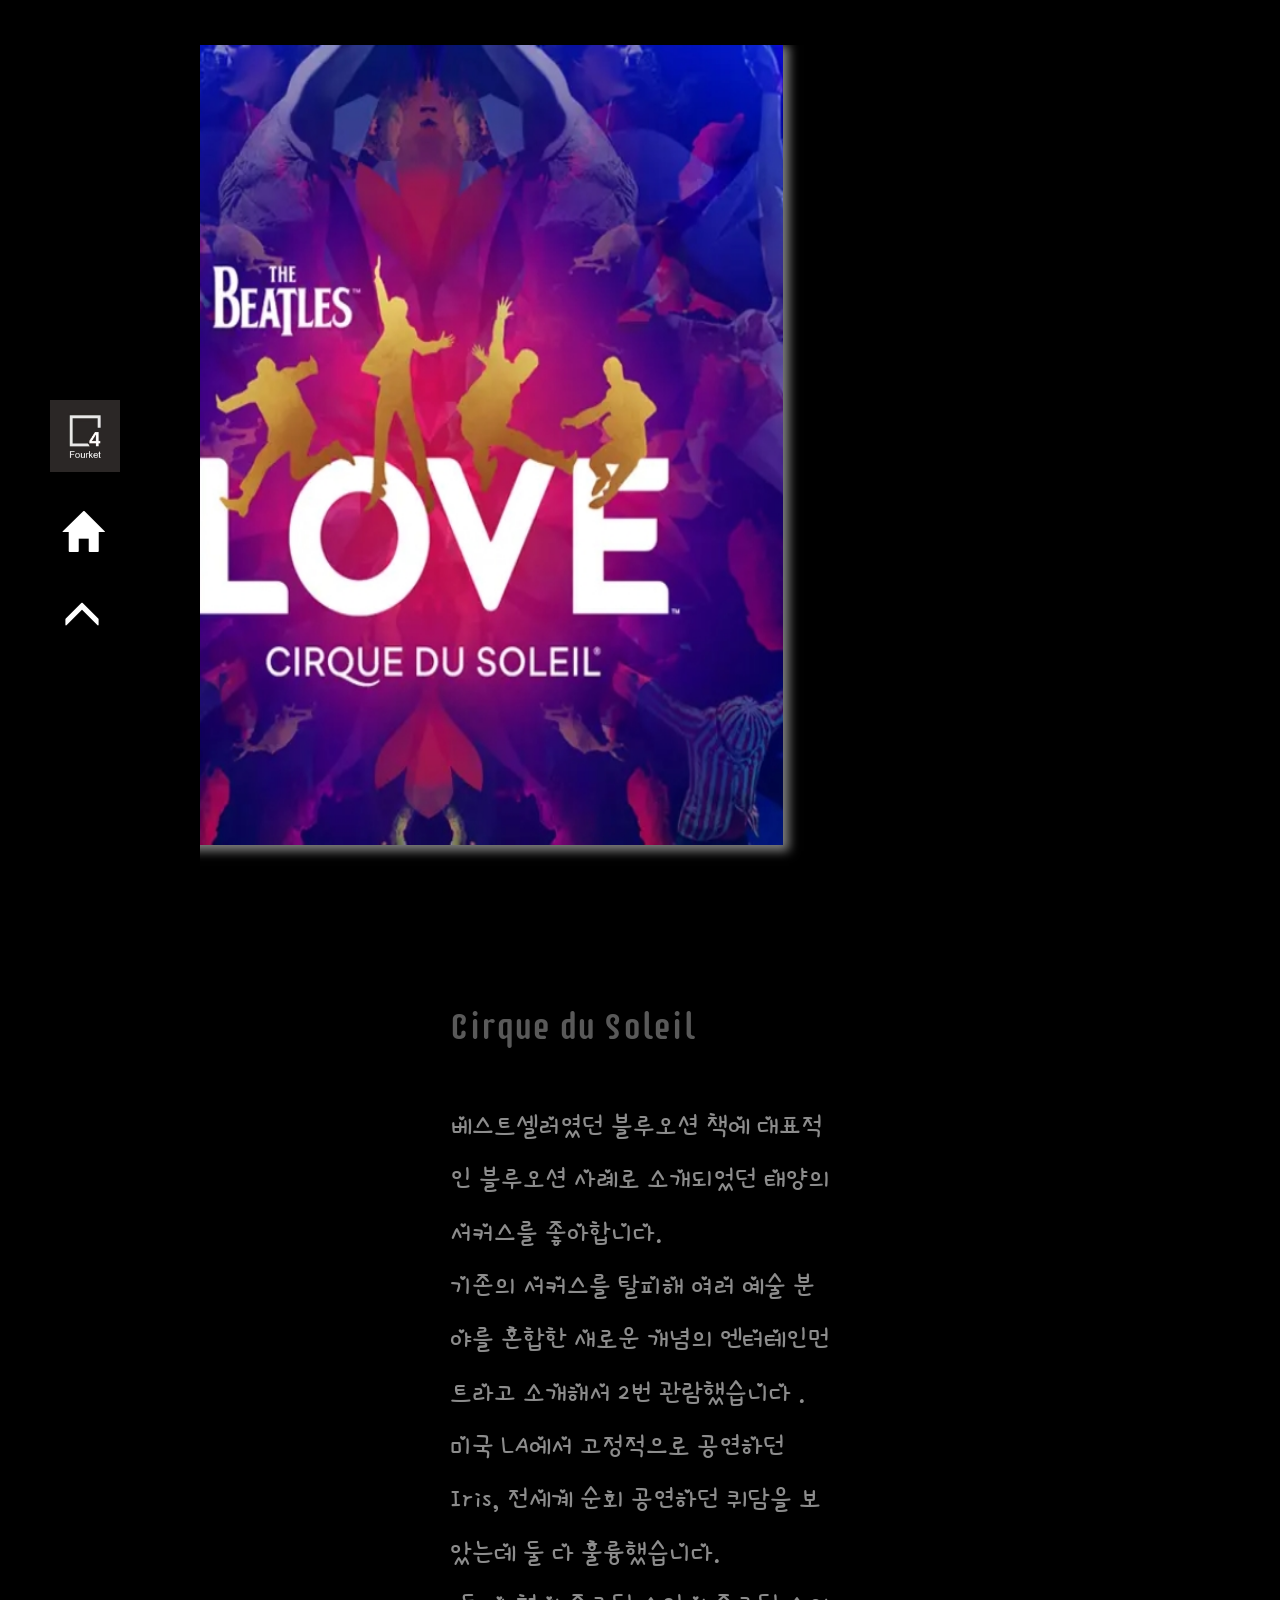
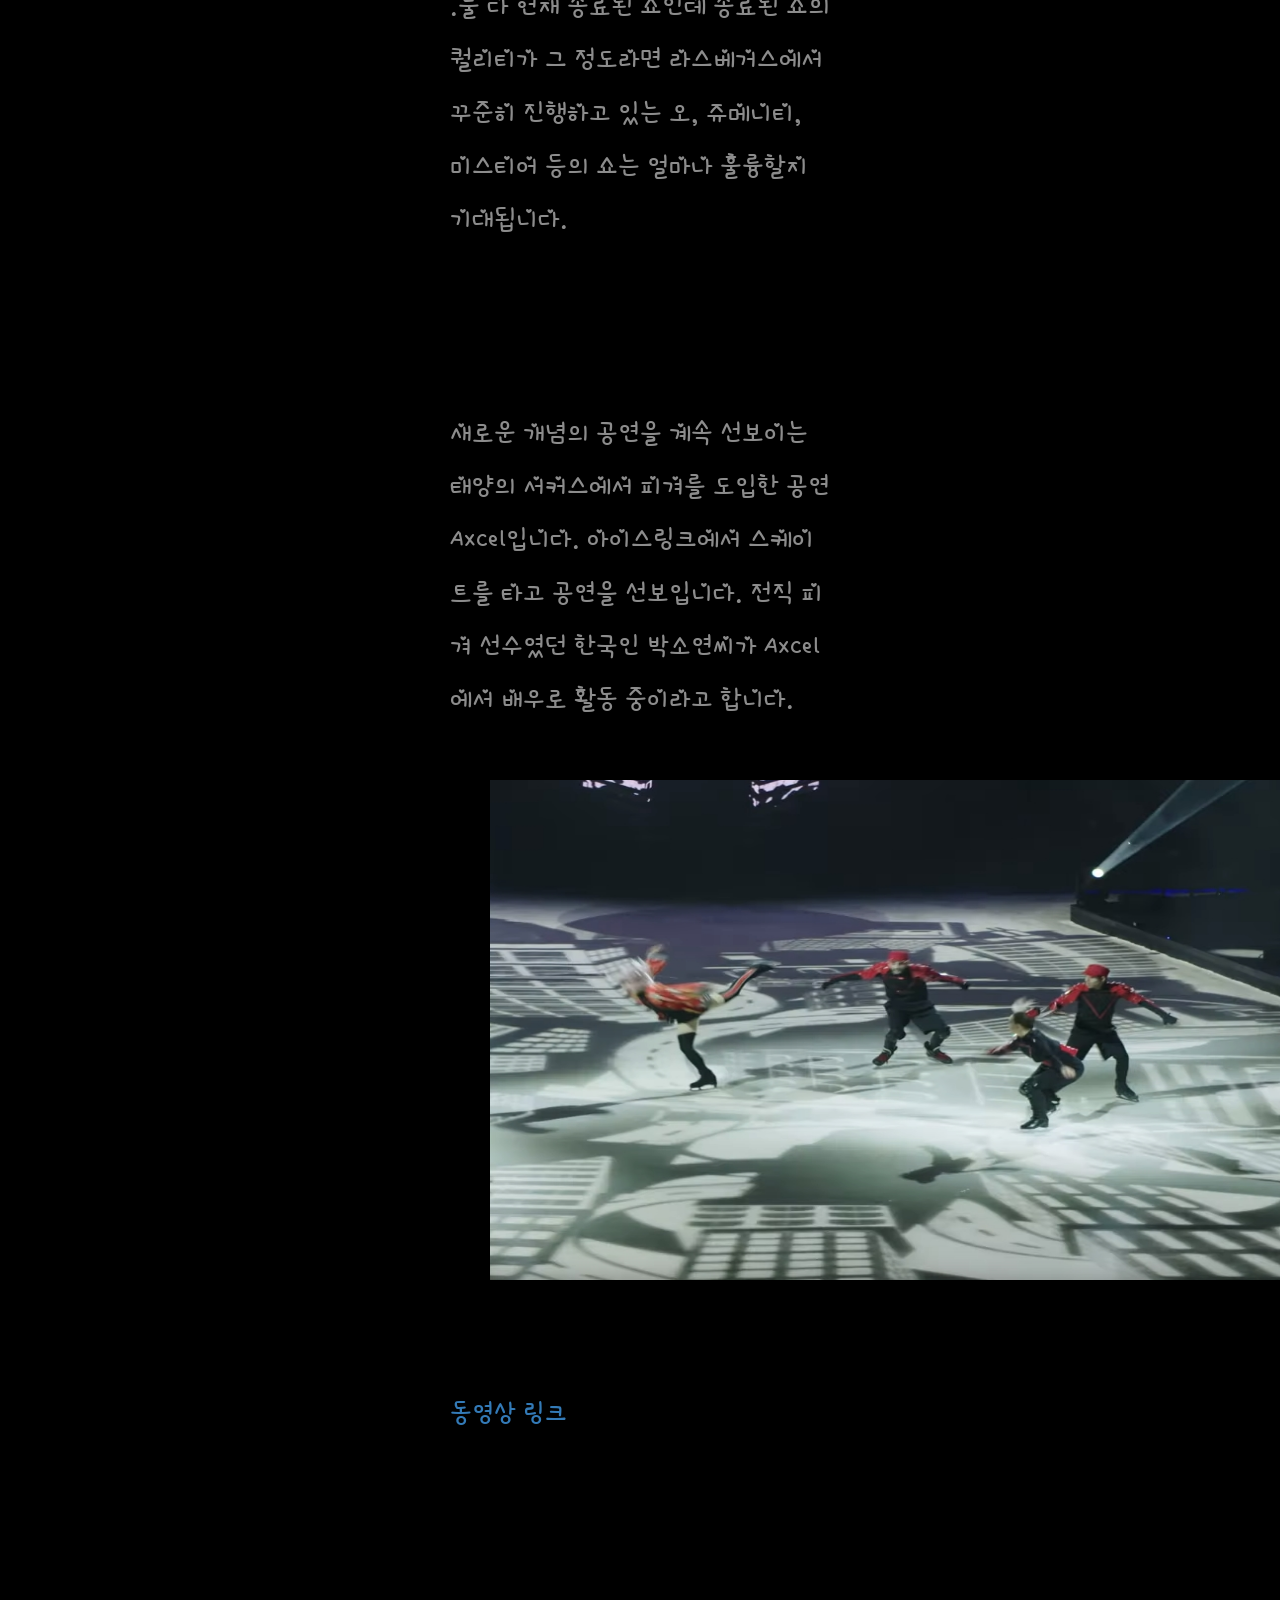
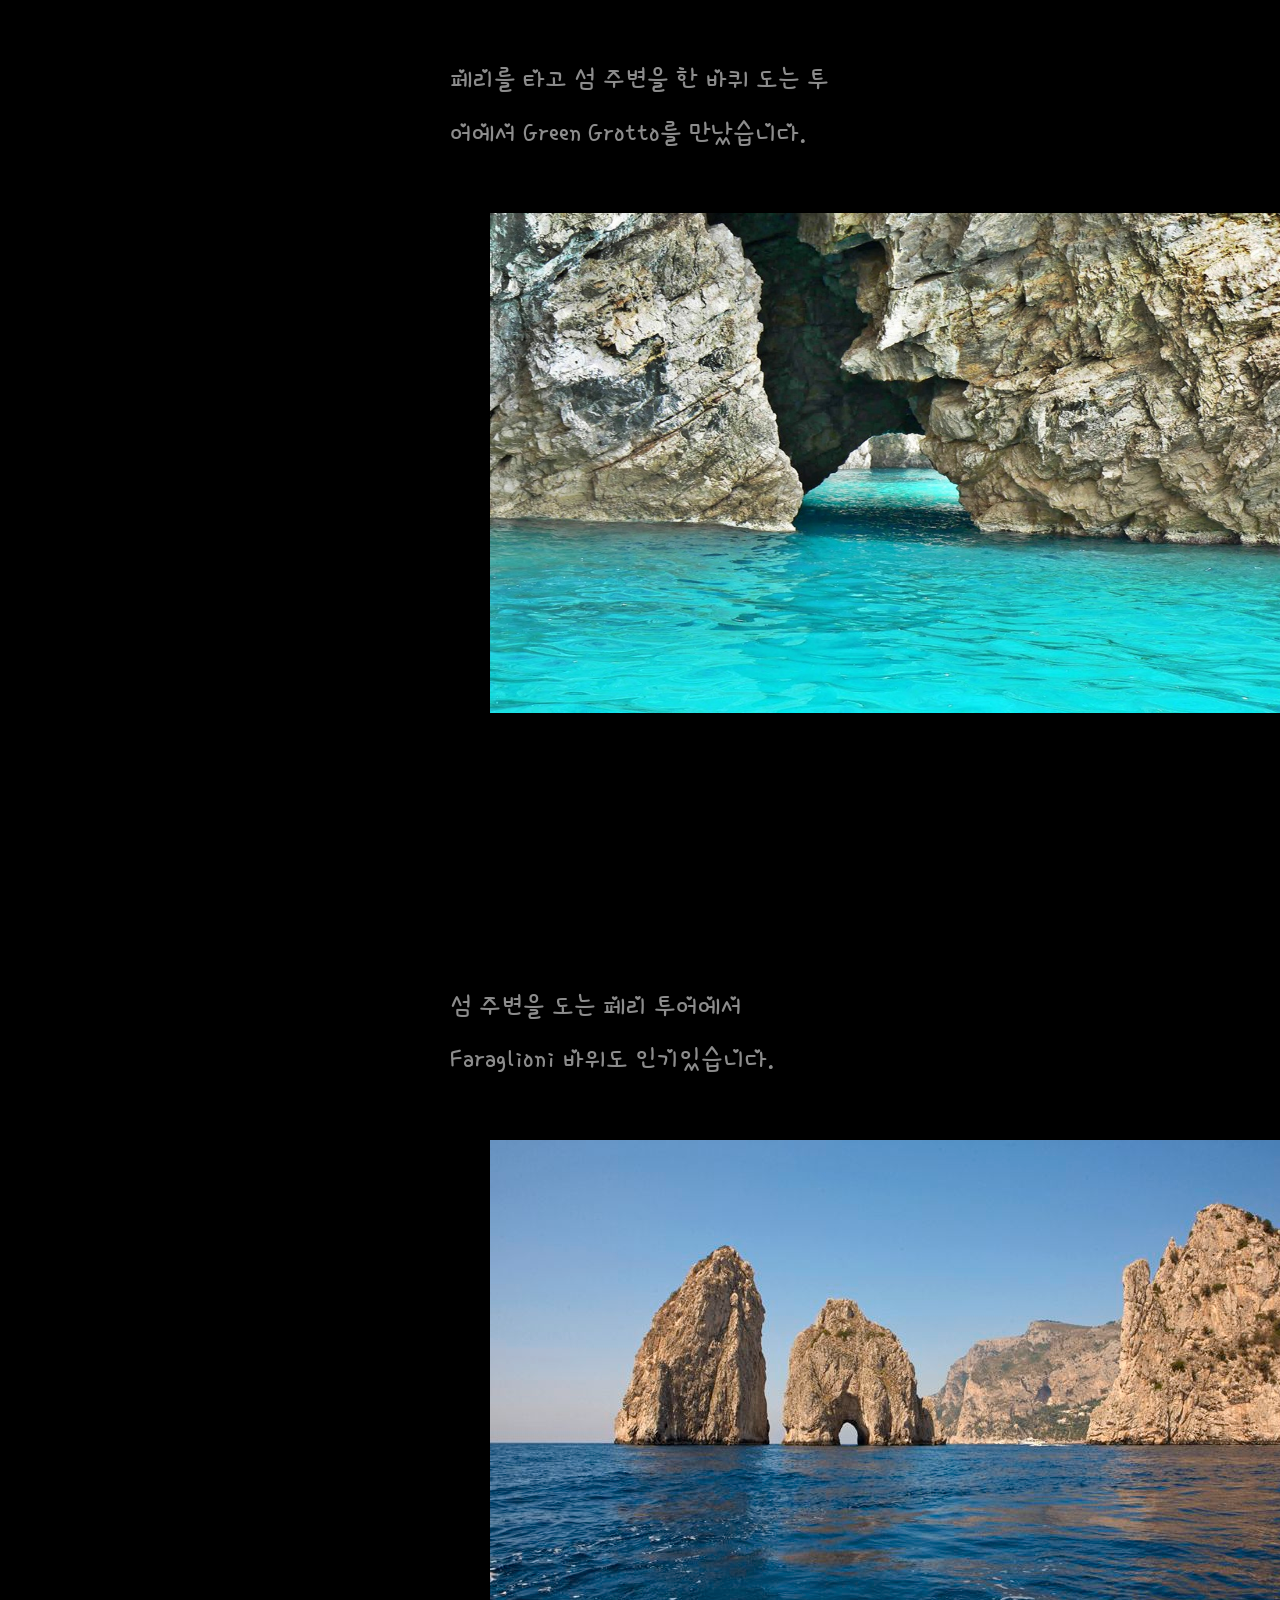
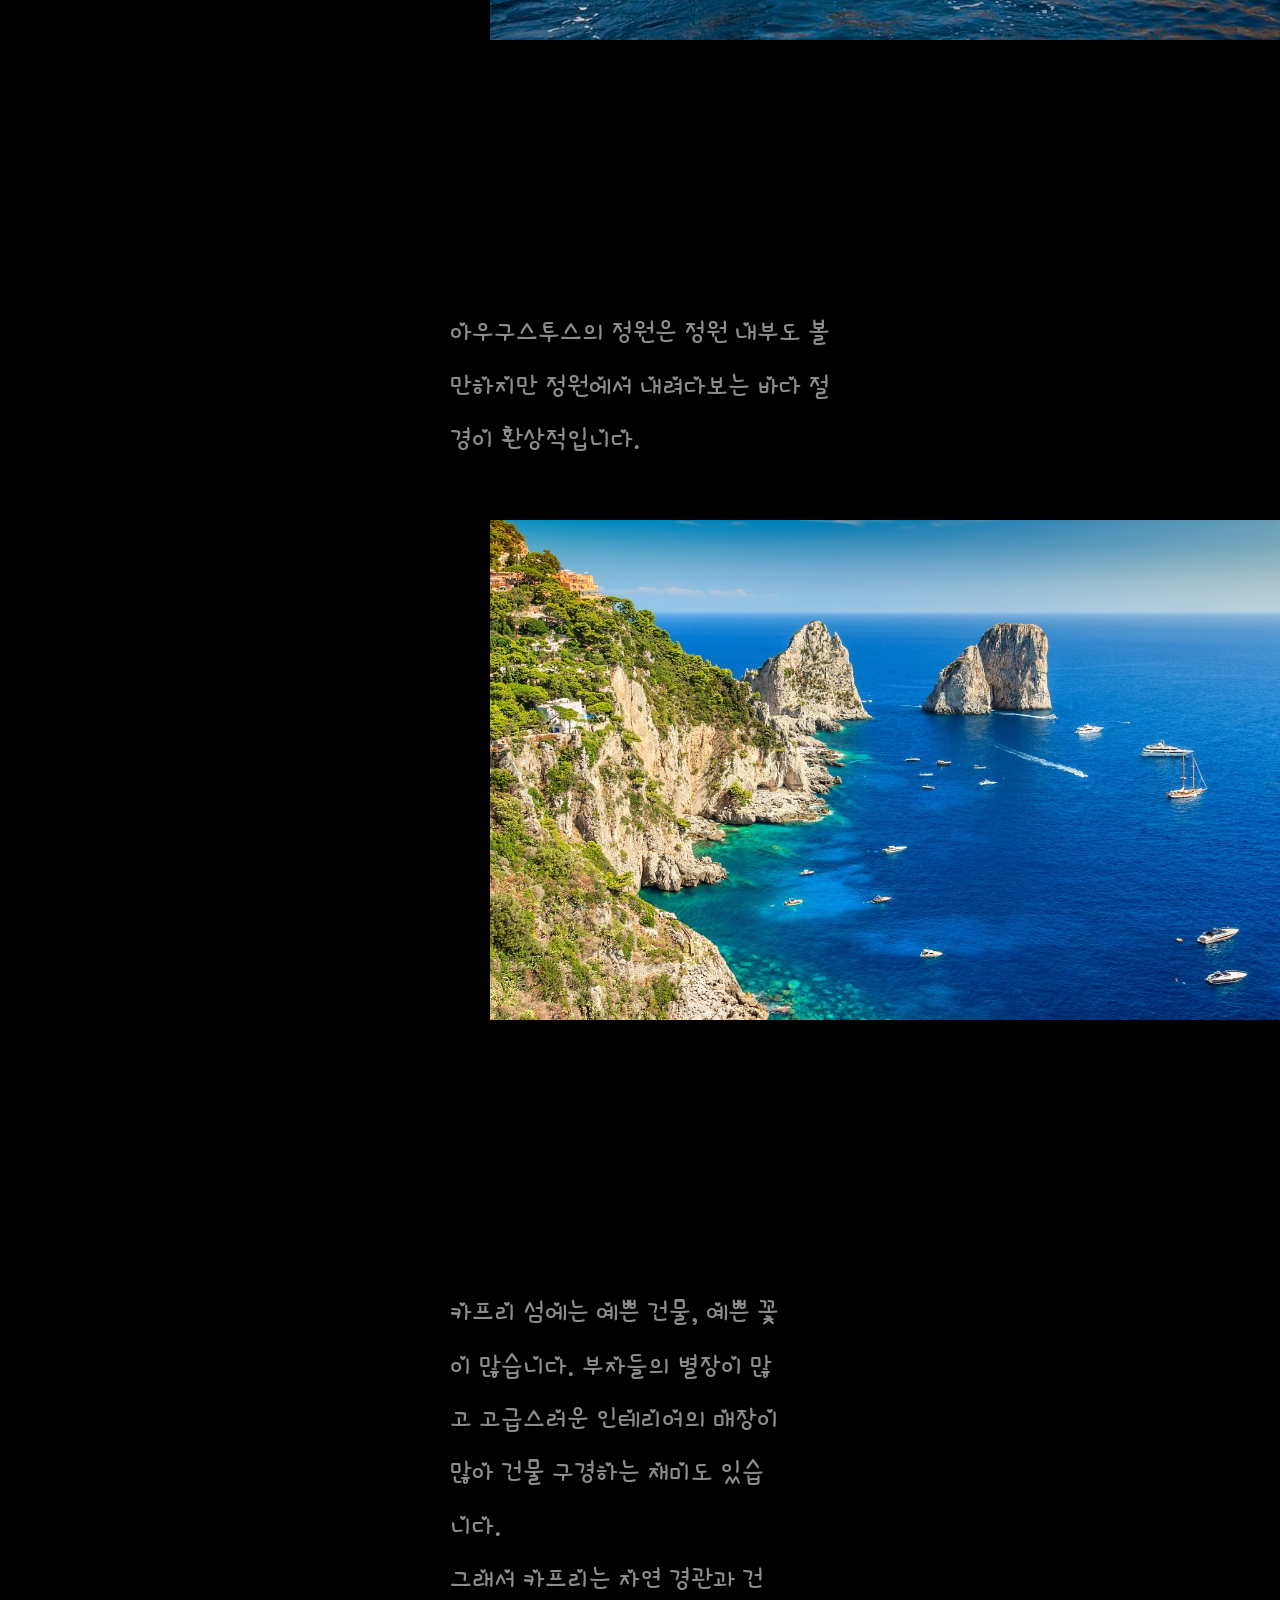
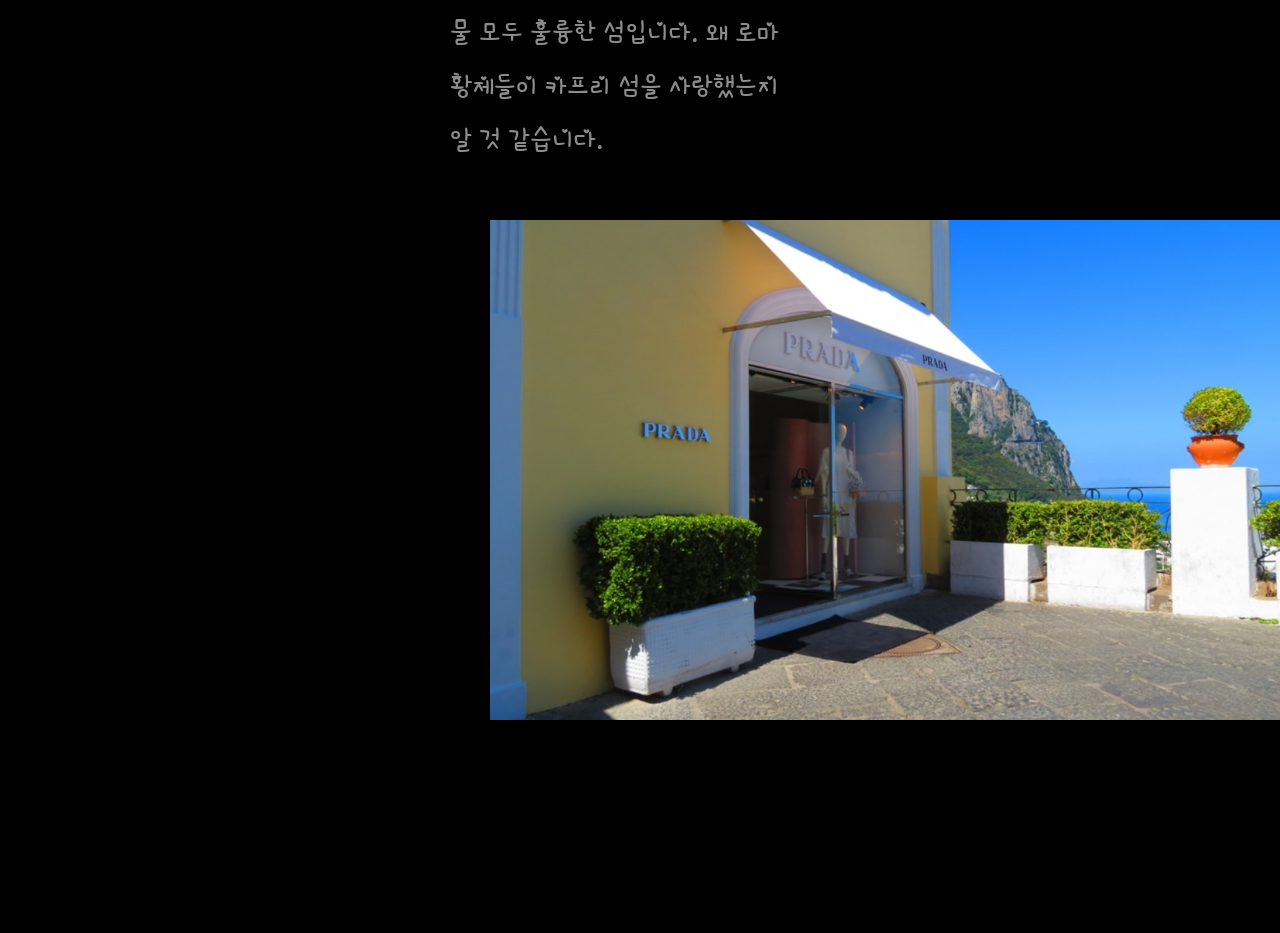
<file: WebContent/yoonju/perf-4.html>
<!DOCTYPE html>
<html>
<head>
<meta charset="utf-8">

<title>Insert title here</title>
<script src="https://code.jquery.com/jquery-1.10.2.js"></script>

    <meta name="viewport" content="width=device-width, initial-scale=1">
    <link rel="stylesheet" href="https://maxcdn.bootstrapcdn.com/bootstrap/3.4.0/css/bootstrap.min.css">
    <script src="https://ajax.googleapis.com/ajax/libs/jquery/3.4.1/jquery.min.js"></script>
    <script src="https://maxcdn.bootstrapcdn.com/bootstrap/3.4.0/js/bootstrap.min.js"></script>



<link href="https://fonts.googleapis.com/css?family=Single+Day&display=swap" rel="stylesheet">
<!-- font-family: 'Single Day', cursive; -->
<link href="https://fonts.googleapis.com/css?family=Hi+Melody&display=swap" rel="stylesheet">
<link href="https://fonts.googleapis.com/css?family=Cute+Font&display=swap" rel="stylesheet">
<!--    'Cute Font', cursive; -->
 <link href="https://fonts.googleapis.com/css?family=Srisakdi&display=swap" rel="stylesheet">
<!-- 		color:#404040;   	font-family: 'Srisakdi', cursive; -->
<link href="https://fonts.googleapis.com/css?family=Righteous&display=swap" rel="stylesheet">
<!-- font-family: 'Righteous', cursive; -->
<link href="https://fonts.googleapis.com/css?family=Supermercado+One&display=swap" rel="stylesheet">
<!-- font-family: 'Supermercado One', cursive; -->



<style type="text/css">

	.text{position:absolute;  left:450px; right:450px; text-align:left; 
		font-family: 'Single Day', cursive; color:#8c8c8c; font-size:20pt; line-height:40pt;}
	.title{ position:absolute;   left:450px; text-align:left; 
			font-family: 'Supermercado One', cursive;  color:#595959; font-size:28pt; }
	.home{position: fixed;  top:400px; left:50px; width:100px; }
	
	.container{
   		 overflow:hidden;
   		/* width:1000px; */
   		position:absolute;
   		height:950px;
		left: 200px; right:200px; text-align:center; line-height:100px;
		top:45px;
	   /*  border:3px dotted salmon; */
		}
		.content_box{
		    height:105%;
		    width:100%;
		}
		.content{
		    /* float:left; */
		    width:105%;
		    height:100%;
		    box-sizing:border-box;
		}
		
		
		.photo{
			transition: all 1s ease;
		
		}
		
		.photo:hover{
			transform: scale(1.6);
		}
		
		
		.pic{box-shadow: 3px 3px 10px 3px gray ;}

</style>

</head>


<body style="background-color:black; ">
		<div id="top"> </div>
<!-- 화면 왼쪽 홈 버튼 -->
		<div class="home"> 
				<a href="../index.jsp"> 
				<img src="image/fourket.jpg" style="width:70px; text-align:center;" title="메인으로 이동">
				</a> 
				<br><br><br>
				&nbsp;&nbsp;
				<a href="index-yj.jsp"   title="index yj로 이동">			
				<span class="glyphicon glyphicon-home"  style="color:white; font-size:40px; text-align:center;"></span>
				 </a>
				 <br><br><br>
				&nbsp;&nbsp;
				<a href="#top"   title="화면 상단으로 이동">			
				 <span class="glyphicon glyphicon-menu-up"  style="color:white; font-size:40px; text-align:center;"></span>
				 </a>
		</div>
	
	

	<div class="container" style="top:45px;">
			<div class="content_box"> 
	           	 <div class="content">
						<a href="#axc"><img class="pic" src="image/41-10.jpg"  alt="picture"  title="아이스링크에서 스케이트 신는 서커스"  style="width:700px; height:800px; font-size: 30pt;"></a>
				</div>
				<div class="content">
						<a href="#green"><img class="pic"  src="image/41-8.jpg" alt="picture"  title="비틀즈 노래 가 주제인 서커스 Love" style="width:700px; height:800px;"></a>
				</div>
				<div class="content">
						<a href="#garden"><img class="pic"  src="image/42-06.jpg" alt="picture"  title="뮤지컬처럼 노래 부르는 서커스"  style="width:700px; height:800px;"></a>
				</div>
				<div class="content">
						<a href="#fara"><img class="pic"  src="image/41-9.jpg" alt="picture"  title="19금 서커스"  style="width:700px; height:800px;"></a>
				</div>
				<div class="content">
						<a href="#street"><img class="pic"  src="image/41-7.jpg" alt="picture"  title="물을 테마로 한 서커스"  style="width:700px; height:800px;"></a>
				</div>
        </div>
    </div>
    
	<script type="text/javascript">
			$(function(){    
			    var $move_width = parseInt( $('.content').css('width') );    
			    var $content_box = $('.content_box');                  
			     
			    
			    function ani_1(){
			        animation()                         
			        setTimeout( ani_2, 2000 + 10 );  
			    };                                      
			    function ani_2(){
			        animation()
			        setTimeout( ani_1, 2000 + 10 );  
			    };
			    ani_1();                    
			      
			  
			    function animation(){
			        $content_box.children().first().stop()
			        .animate({ marginLeft : - $move_width }, 1000, "linear", function (){
			            $(this).appendTo( $(this).parent() ).css({ marginLeft : 0});
			        });     
			    }
			});
			
	</script>
	

	
	
	<div class="title" style="top:1000px;">Cirque du Soleil</div>
	<div class="text" style="top:1100px;">
	
			 베스트셀러였던 블루오션 책에 대표적인 블루오션 사례로 소개되었던 태양의 서커스를 좋아합니다. <br>
			 기존의 서커스를 탈피해 여러 예술 분야를 혼합한 새로운 개념의 엔터테인먼트라고 소개해서 2번 관람했습니다 .	
			 미국 LA에서 고정적으로 공연하던 Iris, 전세계 순회 공연하던 퀴담을 보았는데 둘 다 훌륭했습니다.		 
			 <br>
			 .둘 다 현재 종료된 쇼인데 종료된 쇼의 퀄리티가 그 정도라면  라스베거스에서 꾸준히 진행하고 있는 오, 쥬메니티, 미스티어 등의 쇼는 얼마나 훌륭할지 기대됩니다. 
			 
			 <br><br><br>
<!-- 	박소연 전직 피겨 선수가 출연하는 서커스 악셀의 동영상 주소: https://www.youtube.com/watch?v=DVzB7oUustA
https://www.youtube.com/watch?v=UHYsLJBxJiI

관련 기사: http://www.sportsw.kr/news/newsview.php?ncode=1065572965408869
 -->
			 			
			 <div id="axc">
				<br> 새로운 개념의 공연을 계속 선보이는 태양의 서커스에서 피겨를 도입한 공연 Axcel입니다. 아이스링크에서 스케이트를 타고 공연을 선보입니다.
				전직 피겨 선수였던 한국인 박소연씨가 Axcel에서 배우로 활동 중이라고 합니다.
			 </div><br>
			  <img class="photo" src="image/41-18.jpg" alt="picture"   	title="axcel의 한 장면"  	style="width:800px; height:500px; margin-left:40px;"> <br>
			 <br><br>	 
			<a href="https://www.youtube.com/watch?v=UHYsLJBxJiI"  style="font-color: #8c8c8c;  text-decoration:none;"
			target="_blank;">
			동영상 링크</a>
			 
			 <br><br><br><br>
			 			
			 			
			 <div id="green">
				<br> 페리를 타고 섬 주변을 한 바퀴 도는 투어에서 Green Grotto를 만났습니다. 
			 </div><br>
			  <img class="photo" src="image/capri11.jpg" alt="picture"   	title="Green grotto"  	style="width:800px; height:500px; margin-left:40px;"><br>
			 <br><br><br><br>
			 		
			 
			 <div id="fara">
				<br>섬 주변을 도는 페리 투어에서 Faraglioni 바위도 인기있습니다.  <br>
			 	
			 </div><br>
			  <img class="photo" src="image/faraglioni.jpg" alt="picture"   title="Faraglioni" 		style="width:800px; height:500px; margin-left:40px;"><br>
			 <br><br><br><br>
			 
			 
			 			
			 <div id="garden">
				<br>아우구스투스의 정원은 정원 내부도 볼만하지만 정원에서 내려다보는 바다 절경이 환상적입니다. <br>
			 	
			 </div><br>
			  <img class="photo" src="image/capri.jpg" alt="picture"   title="아우구스투스의 정원에서 본 바다"   	style="width:800px; height:500px; margin-left:40px;"><br>
			 <br><br><br><br>
			 
			 
			 <div id="street" style="margin-right:50px;">
		 	 <br>
			 	 카프리 섬에는 예쁜 건물, 예쁜 꽃이 많습니다.  부자들의 별장이 많고 고급스러운 인테리어의 매장이 많아 건물 구경하는 재미도 있습니다. <br>
			 	 그래서 카프리는 자연 경관과 건물 모두 훌륭한 섬입니다. 왜 로마 황제들이 카프리 섬을 사랑했는지 알 것 같습니다.
			 </div> <br>
			 <img class="photo" src="image/capri-town.jpg" alt="picture"   	title="길거리"  	style="width:800px; height:500px; margin-left:40px;"><br>
			 <br><br><br><br>
			 
	</div> 

</body>
</html>
</file>
<file: WebContent/woo/image1/assets/css/styles.css>
/*	Global reset   */

body, html{
	height: 100%;
}

*{
	box-sizing: border-box;
	margin: 0;
	padding: 0;
	-webkit-user-select:none;
	-ms-user-select:none;
	user-select:none;
}

/*--------------------
	The file dropzone
----------------------*/

#drop-zone{
	position: fixed;
	left: 0;
	top: 0;
	width: 100%;
	height: 100%;
	z-index: 100;

	background-color: rgba(11, 133, 161, 0.75);
	color: #fff;
	text-align: center;
	font: bold 36px sans-serif;
	line-height: 90vh;

	transition: 0.4s;
}

#drop-zone.hidden{
	opacity: 0;
	pointer-events: none;
	transition: 0.6s;
}


/*	App flex container	*/

#container{
	height:100%;
	background-color: #fff;
	display: -webkit-flex;
	display: flex;
	-webkit-flex-direction: column;
	flex-direction: column;
	font: bold 15px sans-serif;
	overflow: hidden;
}

/*---------------------------
	Cover Art Section
----------------------------*/

#cover-art{
	display: -webkit-flex;
	display: flex;
	-webkit-flex: 1 auto;
	flex: 1 auto;
	position: relative;
	overflow: hidden;
	pointer-events: none;
}

#cover-art-big{
	-webkit-flex: 1;
	flex: 1;
	background-color: #26292C;
	background-size: cover;
	-webkit-filter: blur(7px);
	margin: -12px ;
}

#cover-art-small{
	position: absolute;
	width: 500px;
	height: 500px;
	top: 50%;
	left: 50%;
	margin: -250px auto auto -250px;
	border-radius: 2px;
}


/*	Instructions	*/

.instructions{
	display: none;
	position: absolute;
	width: 280px;
	font: 16px sans-serif;
	color: #fff;
	text-align: center;
	top: 50%;
	left: 50%;
	margin-left: -140px;
	margin-top: 280px;
}

#container.disabled .instructions{
	display: block;
}


#container.disabled #wave{
	display: none;
}

/*---------------------------
	Player Control Bar
----------------------------*/

#control-bar{
	display: -webkit-flex;
	display: flex;
	color: #3D464A;
	text-align: left;

	position: relative;
	z-index: 10;

}

#container.disabled #control-bar{
	pointer-events: none;
}

.player-control{
	-webkit-flex: 2;
	flex:2;
	display: -webkit-flex;
	display: flex;
}

.player-control div{
	-webkit-flex: 1;
	flex: 1;
	background-color: #fff;
	text-align: center;
	line-height: 60px;
	height: 100%;
	cursor: pointer;
}

#container.disabled .player-control div{
	color: #758389;
}

#shuffle-button,
#repeat-button{
	line-height: 60px;
	color: #758389;
	position: relative;
}

#shuffle-button.active,
#repeat-button.active{
	line-height: 60px;
	color: #000;
}

#repeat-button i span{
	display: none;
	position: absolute;
	font: bold 12px sans-serif;
	color: rgb(71, 91, 118);
	top: 6px;
	left: 13px;
}

/*---------------------------
		Playlist
---------------------------*/

#playlist {
	position: relative;
	display: -webkit-flex;
	display: flex;
	-webkit-flex: 3;
	flex: 3;
	text-align: left;
}

/*	Currently playing track details	*/

#track-details{
	position: relative;
	-webkit-flex: 1;
	flex:1;
	display: -webkit-flex;
	display: flex;
	z-index: 20;
	background-color: #fff;
	padding: 0 30px 0 40px;
	cursor: pointer;

	white-space: nowrap;
}


#track-details > i{
	line-height: 60px;
	margin-right: 15px;
}

#container.disabled #track-details{
	color:#758389;
}

#container.disabled #track-details > i{
	display: none;
}

#track-details #track-desc{
	line-height: 60px;
	-webkit-flex: 6;
	flex: 6;
	overflow: hidden;
	text-overflow: ellipsis;
	pointer-events: none;
	padding-right: 15px;
	font-weight: normal;
}

#track-details #track-time{
	line-height: 60px;
	-webkit-flex: 1;
	flex: 1;
	overflow: hidden;
	text-overflow: ellipsis;
	pointer-events: none;
}

/*	Expanding Playlist Bar */

#expand-bar{
	position: absolute;
	z-index: 10;
	left:0;
	bottom:0;
	width: 100%;
	background-color: #fff;
	color: #222;
	cursor: default;

	transition: height 0.4s, box-shadow 0.2s;

	height:100vh;

	box-shadow: -1px 0 2px 1px rgba(0, 0, 0, 0.15);
}

#expand-bar.hidden{
	height:0;
	box-shadow: none;
}

#expand-bar form{
	position: relative;
	padding: 18px;
	box-shadow: 0 1px 2px rgba(0,0,0,0.4);
	width:100%;
	background-color: #fff;
	z-index: 40;
}


#expand-bar form div{
	position: absolute;
	left: 113px;
	right: 20px;
	top: 11px;
}

#expand-bar form input{
	width: 100%;
	font-size: 14px;
	padding: 6px 8px;
	border: 1px solid #ccc;
	border-radius: 2px;
	box-shadow: 0 1px 1px #eee;
}

/*	Playlist */

#list{
	position: absolute;
	left:0;
	top:55px;
	bottom:60px;
	list-style: none;
	width: 100%;
	overflow-y: auto;
	overflow-x: hidden;
}


#list li:nth-child(even){
	background-color: #F8F7F9;
}

.track{
	padding: 18px;
	cursor: pointer;
	overflow: hidden;
	color: #3D464A;
	position: relative;
}

.track.active{
	background-color: #DBE0E4!important;
}

.track p.title{
	font-size: 18px;
	margin-top: 14px;
	margin-bottom: 4px;
	font-weight:bold;
}

.track p.artist{
	font-weight: normal;
}

.track div:first-child{
	position: relative;
	width: 70px;
	height: 70px;
	margin-right: 25px;
	float: left;
}

.track .overlay{
	position: absolute;
	left:0;
	top:0;
	width:100%;
	height: 100%;
	background-color: rgba(0, 0, 0, 0.4);
	transition: 0.4s;
	opacity: 0;
	border-radius: 3px;
}

.track.active .overlay{
	opacity: 1;
}

.track div img{
	width: 100%;
	border-radius: 3px;
}

.track span i{
	color: #fff;
	font-size: 22px;
	line-height: 70px;
	left: 28px;
	position: absolute;
	transition: 0.4s;
	opacity: 0;
}

.track .remove-track{
	position: absolute;
	font-size: 22px;
	top: 12px;
	right: 18px;
	color: rgb(121, 121, 121);
	display: block;
}

.track.active span i{
	opacity: 1;
}

/*---------------------------
		Media queries
---------------------------*/

@media (max-width: 1200px){

	#control-bar{
		-webkit-flex-flow: column wrap;
		flex-flow: column wrap;
	}

	.player-control{
		-webkit-order: 2;
		order: 2;
	}

	#playlist {
		box-shadow: 0 1px 2px rgba(0,0,0,0.2);
	}

	#expand-bar{
		padding-top: 120px;
		bottom:60px;
	}

	#expand-bar.hidden{
		padding-top: 0;
	}

	#list{
		bottom:0;
		top:175px;
	}


}
</file>
<file: WebContent/woo/music/assets/css/styles.css>
/*	Global reset   */

body, html{
	height: 100%;
}

*{
	box-sizing: border-box;
	margin: 0;
	padding: 0;
	-webkit-user-select:none;
	-ms-user-select:none;
	user-select:none;
}

/*--------------------
	The file dropzone
----------------------*/

#drop-zone{
	position: fixed;
	left: 0;
	top: 0;
	width: 100%;
	height: 100%;
	z-index: 100;

	background-color: rgba(11, 133, 161, 0.75);
	color: #fff;
	text-align: center;
	font: bold 36px sans-serif;
	line-height: 90vh;

	transition: 0.4s;
}

#drop-zone.hidden{
	opacity: 0;
	pointer-events: none;
	transition: 0.6s;
}


/*	App flex container	*/

#container{
	height:100%;
	background-color: #fff;
	display: -webkit-flex;
	display: flex;
	-webkit-flex-direction: column;
	flex-direction: column;
	font: bold 15px sans-serif;
	overflow: hidden;
}

/*---------------------------
	Cover Art Section
----------------------------*/

#cover-art{
	display: -webkit-flex;
	display: flex;
	-webkit-flex: 1 auto;
	flex: 1 auto;
	position: relative;
	overflow: hidden;
	pointer-events: none;
}

#cover-art-big{
	-webkit-flex: 1;
	flex: 1;
	background-color: #26292C;
	background-size: cover;
	-webkit-filter: blur(7px);
	margin: -12px ;
}

#cover-art-small{
	position: absolute;
	width: 500px;
	height: 500px;
	top: 50%;
	left: 50%;
	margin: -250px auto auto -250px;
	border-radius: 2px;
}


/*	Instructions	*/

.instructions{
	display: none;
	position: absolute;
	width: 280px;
	font: 16px sans-serif;
	color: #fff;
	text-align: center;
	top: 50%;
	left: 50%;
	margin-left: -140px;
	margin-top: 280px;
}

#container.disabled .instructions{
	display: block;
}


#container.disabled #wave{
	display: none;
}

/*---------------------------
	Player Control Bar
----------------------------*/

#control-bar{
	display: -webkit-flex;
	display: flex;
	color: #3D464A;
	text-align: left;

	position: relative;
	z-index: 10;

}

#container.disabled #control-bar{
	pointer-events: none;
}

.player-control{
	-webkit-flex: 2;
	flex:2;
	display: -webkit-flex;
	display: flex;
}

.player-control div{
	-webkit-flex: 1;
	flex: 1;
	background-color: #fff;
	text-align: center;
	line-height: 60px;
	height: 100%;
	cursor: pointer;
}

#container.disabled .player-control div{
	color: #758389;
}

#shuffle-button,
#repeat-button{
	line-height: 60px;
	color: #758389;
	position: relative;
}

#shuffle-button.active,
#repeat-button.active{
	line-height: 60px;
	color: #000;
}

#repeat-button i span{
	display: none;
	position: absolute;
	font: bold 12px sans-serif;
	color: rgb(71, 91, 118);
	top: 6px;
	left: 13px;
}

/*---------------------------
		Playlist
---------------------------*/

#playlist {
	position: relative;
	display: -webkit-flex;
	display: flex;
	-webkit-flex: 3;
	flex: 3;
	text-align: left;
}

/*	Currently playing track details	*/

#track-details{
	position: relative;
	-webkit-flex: 1;
	flex:1;
	display: -webkit-flex;
	display: flex;
	z-index: 20;
	background-color: #fff;
	padding: 0 30px 0 40px;
	cursor: pointer;

	white-space: nowrap;
}


#track-details > i{
	line-height: 60px;
	margin-right: 15px;
}

#container.disabled #track-details{
	color:#758389;
}

#container.disabled #track-details > i{
	display: none;
}

#track-details #track-desc{
	line-height: 60px;
	-webkit-flex: 6;
	flex: 6;
	overflow: hidden;
	text-overflow: ellipsis;
	pointer-events: none;
	padding-right: 15px;
	font-weight: normal;
}

#track-details #track-time{
	line-height: 60px;
	-webkit-flex: 1;
	flex: 1;
	overflow: hidden;
	text-overflow: ellipsis;
	pointer-events: none;
}

/*	Expanding Playlist Bar */

#expand-bar{
	position: absolute;
	z-index: 10;
	left:0;
	bottom:0;
	width: 100%;
	background-color: #fff;
	color: #222;
	cursor: default;

	transition: height 0.4s, box-shadow 0.2s;

	height:100vh;

	box-shadow: -1px 0 2px 1px rgba(0, 0, 0, 0.15);
}

#expand-bar.hidden{
	height:0;
	box-shadow: none;
}

#expand-bar form{
	position: relative;
	padding: 18px;
	box-shadow: 0 1px 2px rgba(0,0,0,0.4);
	width:100%;
	background-color: #fff;
	z-index: 40;
}


#expand-bar form div{
	position: absolute;
	left: 113px;
	right: 20px;
	top: 11px;
}

#expand-bar form input{
	width: 100%;
	font-size: 14px;
	padding: 6px 8px;
	border: 1px solid #ccc;
	border-radius: 2px;
	box-shadow: 0 1px 1px #eee;
}

/*	Playlist */

#list{
	position: absolute;
	left:0;
	top:55px;
	bottom:60px;
	list-style: none;
	width: 100%;
	overflow-y: auto;
	overflow-x: hidden;
}


#list li:nth-child(even){
	background-color: #F8F7F9;
}

.track{
	padding: 18px;
	cursor: pointer;
	overflow: hidden;
	color: #3D464A;
	position: relative;
}

.track.active{
	background-color: #DBE0E4!important;
}

.track p.title{
	font-size: 18px;
	margin-top: 14px;
	margin-bottom: 4px;
	font-weight:bold;
}

.track p.artist{
	font-weight: normal;
}

.track div:first-child{
	position: relative;
	width: 70px;
	height: 70px;
	margin-right: 25px;
	float: left;
}

.track .overlay{
	position: absolute;
	left:0;
	top:0;
	width:100%;
	height: 100%;
	background-color: rgba(0, 0, 0, 0.4);
	transition: 0.4s;
	opacity: 0;
	border-radius: 3px;
}

.track.active .overlay{
	opacity: 1;
}

.track div img{
	width: 100%;
	border-radius: 3px;
}

.track span i{
	color: #fff;
	font-size: 22px;
	line-height: 70px;
	left: 28px;
	position: absolute;
	transition: 0.4s;
	opacity: 0;
}

.track .remove-track{
	position: absolute;
	font-size: 22px;
	top: 12px;
	right: 18px;
	color: rgb(121, 121, 121);
	display: block;
}

.track.active span i{
	opacity: 1;
}

/*---------------------------
		Media queries
---------------------------*/

@media (max-width: 1200px){

	#control-bar{
		-webkit-flex-flow: column wrap;
		flex-flow: column wrap;
	}

	.player-control{
		-webkit-order: 2;
		order: 2;
	}

	#playlist {
		box-shadow: 0 1px 2px rgba(0,0,0,0.2);
	}

	#expand-bar{
		padding-top: 120px;
		bottom:60px;
	}

	#expand-bar.hidden{
		padding-top: 0;
	}

	#list{
		bottom:0;
		top:175px;
	}


}
</file>
<file: WebContent/dy/d_css/movie1_detail.css>
.container{
	width: 100%;
	height: 100vh;
	background: black;
}
.iframe_box{
	padding-top: 20px;
	padding-bottom: 23px;
	box-sizing: border-box;
}
iframe{
	width: 100%;
	height: 95vh;
	margin: 0 auto;
}
.actors{
	width: 100%;
	height: 100vh;
	position: relative;
}
.actors .dark_bg{
	position: absolute;
	top: 0;
	left: 0;
	background: rgba(0,0,0,.7);
	z-index: 1;
	width: 100%;
	height: 100vh;
}
.actors .title{
	font-size: 70px;
	color: #fff;
	position: absolute;
	top: 100px;
	left: 100px;
}
.actors1{
	background: url(../d_img/joker/bg.jpg) no-repeat;
	background-size: 100% 100%;
}
.actors2{
	background: url(../d_img/joker/bg2.jpg) no-repeat;
	background-size: 100% 100%;
}
.actors3{
	background: url(../d_img/joker/bg3.jpg) no-repeat;
	background-size: 100% 100%;
}
.actors4{
	background: url(../d_img/joker/bg7.jpg) no-repeat;
	background-size: 100% 100%;
}
.actors .actors_img{
	position: absolute;
	top: 200px;
	left: -150px;
	z-index: 2;
	transition: .5s;
}
.actors .actors_img2{
	position: absolute;
	top: 350px;
	right: -150px;
	z-index: 2;
	transition: .5s;
}
.actors .actors_img3{
	position: absolute;
	top: 700px;
	left: -150px;
	z-index: 2;
	transition: .5s;
}
.actors .actors_img4{
	position: absolute;
	top: 850px;
	right: -150px;
	z-index: 2;
	transition: .5s;
}
.actors .actors_hover .d_img{
	position: absolute;
	top: 0;
	left: 0;
	z-index: 2;
	transition: .7s;
	width: 200px;
}
.actors .actors_hover .h_img{
	position: absolute;
	top: 0;
	left: 0;
	transition: .7s;
	opacity: 0;
	width: 200px;
}
.actors .actors_hover:hover .d_img{
	opacity: 0;
}
.actors .actors_hover:hover .h_img{
	opacity: 1;
}
.actors .actors_hover .d_name{
	position: absolute;
	top: 265px;
	color: #fff;
	white-space: nowrap;
	text-align: center;
	width: 200px;
	opacity: 1;
	transition: .7s;
}
.actors .actors_hover .h_name{
	position: absolute;
	top: 265px;
	color: #fff;
	white-space: nowrap;
	text-align: center;
	width: 200px;
	opacity: 0;
	transition: .7s;
}
.actors .actors_hover:hover .d_name{
	opacity: 0;
}
.actors .actors_hover:hover .h_name{
	opacity: 1;
}
.summary{
	font-size: 40px;
	color: #fff;
	position: absolute;
	top: 50%;
	left: 50%;
	transform: translate(-50%,-50%);
	z-index: 2;
	width: 1000px;
}
.summary span{
	display: block;
}
.other_go{
	text-decoration: none;
	color: #fff;
	position: absolute;
	top: 50%;
	left: 50%;
	transform: translate(-50%,-50%);
	z-index: 2;
	font-size: 100px;
}
</file>
<file: WebContent/css/index.css>
@import url(https://fonts.googleapis.com/css?family=Open+Sans);
@import url(https://fonts.googleapis.com/css?family=Montserrat:700);
@import url('https://fonts.googleapis.com/css?family=Nanum+Gothic&display=swap');

*{
	padding: 0;
	margin: 0;
}
@font-face{
    font-family: PAC-FONT;
    src:url(../woo/font/PAC-FONT.TTF) format('truetype');
	} 
.header{
	width: 100%;
	height: 80px;
}
.logo{
	width: 80px;
	margin-top: 50px;
	margin-left: 50px;
}
.logo img{
	width: 100%;
}

/* menu_but css 시작 */
.menu_but{
    position: absolute;
    top: 79px;
    right: 100px;
    width: 30px;
    height: 33px;
    cursor: pointer;
}
.menu_but span{
    width: 30px;
    display: block;
    background: black;
    position: absolute;
    transition: .5s;
}
.menu_but .sp1{
    width: 30px;
    height: 3px;
    top: 3px;
}
.menu_but .sp2{
    width: 25px;
    height: 3px;
    top: 9px;
}
.menu_but .sp3{
    width: 20px;
    height: 3px;
    top: 15px;
}
.menu_but:hover span{
    width: 30px;
}

/* menu_but css 끝 */


/*------------side_menu css-------------*/
        
.side_menu{
    border-left: 1px solid #ddd;
    width: 350px;
    height: 100vh;
    box-sizing: border-box;
    position: fixed;
    right: -350px;
    top: 0px;
    transition: .5s;
    background: #333;
    z-index: 100;
}
.side_menu .side_nav{
    margin-top: 100px;
    margin-left: 50px;
}
.side_menu .side_nav p{
    height: 70px;
    line-height: 70px;
    color: #fff;
    cursor: pointer;
}
.close_but{
    width: 30px;
    height: 30px;
    position: absolute;
    cursor: pointer;
    top: 30px;
    right: 50px;
}
.close_but span{
    display: block;
    width: 30px;
    height: 3px;
    transform: rotate(45deg);
    background: #fff;
    position: absolute;
    top: 13px;
    left: 0px;
}
.close_but span:nth-of-type(2){
    transform: rotate(-45deg);
}
/*------------side_menu modal css-------------*/
        
.modal {
    display: none; /* Hidden by default */
    position: fixed; /* Stay in place */
    z-index: 1; /* Sit on top */
    left: 0;
    top: 0;
    width: 100%; /* Full width */
    height: 100%; /* Full height */
    overflow: auto; /* Enable scroll if needed */
    background-color: rgb(0,0,0); /* Fallback color */
    background-color: rgba(0,0,0,0.4); /* Black w/ opacity */
}


.modal-content {
    background-color: #fefefe;
    margin: 15% auto; /* 15% from the top and centered */
    padding: 20px;
    border: 1px solid #888;
    width: 50%; /* Could be more or less, depending on screen size */                          
}

.close {
    color: #aaa;
    float: right;
    font-size: 28px;
    font-weight: bold;
}
.close:hover,.close:focus {
    color: black;
    text-decoration: none;
    cursor: pointer;
}


/*------------------------------*/

/* acodian css 시작 */
.accordion {
  width: 100%;
  max-width: 1080px;
  height: 700px;
  overflow: hidden;
  margin: 50px auto;
  margin-top: 20px;
}
.accordion ul {
  width: 100%;
    height: 700px;
  display: table;
  table-layout: fixed;
  margin: 0;
  padding: 0;
}
.accordion ul li {
  display: table-cell;
  vertical-align: bottom;
  position: relative;
  width: 25%;
  height: 700px;
  background-repeat: no-repeat;
  background-position: center center;
  transition: all 500ms ease;
}
.accordion ul li div {
  display: block;
  overflow: hidden;
  width: 100%;
}
.accordion ul li div a {
  display: block;
  height: 700px;
  width: 100%;
  position: relative;
  z-index: 3;
  vertical-align: bottom;
  padding: 15px 20px;
  box-sizing: border-box;
  color: #fff;
  text-decoration: none;
  font-family: Open Sans, sans-serif;
  transition: all 200ms ease;
}
.accordion ul li div a * {
  opacity: 0;
  margin: 0;
  width: 100%;
  text-overflow: ellipsis;
  position: relative;
  z-index: 5;
  white-space: nowrap;
  overflow: hidden;
  -webkit-transform: translateX(-20px);
  transform: translateX(-20px);
  -webkit-transition: all 400ms ease;
  transition: all 400ms ease;
}
.accordion ul li div a h2 {
  font-family: Montserrat, sans-serif;
  text-overflow: clip;
  font-size: 24px;
  text-transform: uppercase;
  margin-bottom: 2px;
  top: 160px;
}
.accordion ul li div a h3 {
  font-family: Montserrat, sans-serif;
  text-overflow: clip;
  font-size: 50px;
  text-transform: uppercase;
  margin-bottom: 2px;
  top: 160px;
  transform: rotate(-20deg);
}
#idol{
	font-family: PAC-FONT;
	font-size: 70px;
	transform: rotate(-5deg);
}

.accordion ul li div a p {
  top: 160px;
  font-size: 13.5px;
}
.accordion ul li:nth-child(1) {
  background-image: url("../img/joker.jpg");
  background-size: cover;
}
.accordion ul li:nth-child(2) {
  background-image: url("../img/bg2.jpg");
  background-size: cover;
}
.accordion ul li:nth-child(3) {
  background-image: url("../img/concert.jpg");
  background-size: cover;
}
.accordion ul li:nth-child(4) {
  background-image: url("../img/yellowstone-grandprisma.jpg");
  background-size: cover;
}

.accordion ul:hover li, .accordion ul:focus-within li {
  width: 8%;
}
.accordion ul li:focus {
  outline: none;
}
.accordion ul:hover li:hover,
.accordion ul li:focus, .accordion ul:focus-within li:focus {
  width: 60%;
}
.accordion ul:hover li:hover a,
.accordion ul li:focus a, .accordion ul:focus-within li:focus a {
  background: rgba(0, 0, 0, 0.4);
}
.accordion ul:hover li:hover a *,
.accordion ul li:focus a *, .accordion ul:focus-within li:focus a * {
  opacity: 1;
  -webkit-transform: translateX(0);
  transform: translateX(0);
}
.accordion ul:hover li {
  width: 8% !important;
}
.accordion ul:hover li a * {
  opacity: 0 !important;
}
.accordion ul:hover li:hover {
  width: 60% !important;
}
.accordion ul:hover li:hover a {
  background: rgba(0, 0, 0, 0.4);
}
.accordion ul:hover li:hover a * {
  opacity: 1 !important;
  -webkit-transform: translateX(0);
  transform: translateX(0);
}
/* acodian css 시작 */
</file>
<file: WebContent/dy/d_css/movie2_detail.css>
.container{
	width: 100%;
	height: 100vh;
	background: black;
}
.iframe_box{
	padding-top: 20px;
	padding-bottom: 23px;
	box-sizing: border-box;
}
iframe{
	width: 100%;
	height: 95vh;
	margin: 0 auto;
}
.actors{
	width: 100%;
	height: 100vh;
	position: relative;
}
.actors .dark_bg{
	position: absolute;
	top: 0;
	left: 0;
	background: rgba(0,0,0,.7);
	z-index: 1;
	width: 100%;
	height: 100vh;
}
.actors .title{
	font-size: 70px;
	color: #fff;
	position: absolute;
	top: 100px;
	left: 100px;
}
.actors1{
	background: url(../d_img/maleficent/bg7.png) no-repeat;
	background-size: 100% 100%;
}
.actors2{
	background: url(../d_img/maleficent/bg9.png) no-repeat;
	background-size: 100% 100%;
}
.actors3{
	background: url(../d_img/maleficent/bg4.png) no-repeat;
	background-size: 100% 100%;
}
.actors4{
	background: url(../d_img/maleficent/bg2.jpg) no-repeat;
	background-size: 100% 100%;
}
.actors .actors_img{
	position: absolute;
	top: 200px;
	left: -150px;
	z-index: 2;
	transition: .5s;
}
.actors .actors_img2{
	position: absolute;
	top: 350px;
	right: -150px;
	z-index: 2;
	transition: .5s;
}
.actors .actors_img3{
	position: absolute;
	top: 700px;
	left: -150px;
	z-index: 2;
	transition: .5s;
}
.actors .actors_img4{
	position: absolute;
	top: 850px;
	right: -150px;
	z-index: 2;
	transition: .5s;
}
.actors .actors_hover .d_img{
	position: absolute;
	top: 0;
	left: 0;
	z-index: 2;
	transition: .7s;
	width: 200px;
}
.actors .actors_hover .h_img{
	position: absolute;
	top: 0;
	left: 0;
	transition: .7s;
	opacity: 0;
	width: 200px;
}
.actors .actors_hover:hover .d_img{
	opacity: 0;
}
.actors .actors_hover:hover .h_img{
	opacity: 1;
}
.actors .actors_hover .d_name{
	position: absolute;
	top: 265px;
	color: #fff;
	white-space: nowrap;
	text-align: center;
	width: 200px;
	opacity: 1;
	transition: .7s;
}
.actors .actors_hover .h_name{
	position: absolute;
	top: 265px;
	color: #fff;
	white-space: nowrap;
	text-align: center;
	width: 200px;
	opacity: 0;
	transition: .7s;
}
.actors .actors_hover:hover .d_name{
	opacity: 0;
}
.actors .actors_hover:hover .h_name{
	opacity: 1;
}
.summary{
	font-size: 40px;
	color: #fff;
	position: absolute;
	top: 50%;
	left: 50%;
	transform: translate(-50%,-50%);
	z-index: 2;
	width: 1039px;
}
.summary span{
	display: block;
}
.other_go{
	text-decoration: none;
	color: #fff;
	position: absolute;
	top: 50%;
	left: 50%;
	transform: translate(-50%,-50%);
	z-index: 2;
	font-size: 100px;
}
</file>
<file: WebContent/dy/d_css/movie3_detail.css>
.container{
	width: 100%;
	height: 100vh;
	background: black;
}
.iframe_box{
	padding-top: 20px;
	padding-bottom: 23px;
	box-sizing: border-box;
}
iframe{
	width: 100%;
	height: 95vh;
	margin: 0 auto;
}
.actors{
	width: 100%;
	height: 100vh;
	position: relative;
}
.actors .dark_bg{
	position: absolute;
	top: 0;
	left: 0;
	background: rgba(0,0,0,.7);
	z-index: 1;
	width: 100%;
	height: 100vh;
}
.actors .title{
	font-size: 70px;
	color: #fff;
	position: absolute;
	top: 100px;
	left: 100px;
}
.actors1{
	background: url(../d_img/normal/bg1.jpg) no-repeat;
	background-size: 100% 100%;
}
.actors2{
	background: url(../d_img/normal/bg2.jpg) no-repeat;
	background-size: 100% 100%;
}
.actors3{
	background: url(../d_img/normal/bg4.jpg) no-repeat;
	background-size: 100% 100%;
}
.actors4{
	background: url(../d_img/normal/bg5.jpg) no-repeat;
	background-size: 100% 100%;
}
.actors .actors_img{
	position: absolute;
	top: 200px;
	left: -150px;
	z-index: 2;
	transition: .5s;
}
.actors .actors_img2{
	position: absolute;
	top: 350px;
	right: -150px;
	z-index: 2;
	transition: .5s;
}
.actors .actors_img3{
	position: absolute;
	top: 700px;
	left: -150px;
	z-index: 2;
	transition: .5s;
}
.actors .actors_img4{
	position: absolute;
	top: 850px;
	right: -150px;
	z-index: 2;
	transition: .5s;
}
.actors .actors_hover .d_img{
	position: absolute;
	top: 0;
	left: 0;
	z-index: 2;
	transition: .7s;
	width: 200px;
}
.actors .actors_hover .h_img{
	position: absolute;
	top: 0;
	left: 0;
	transition: .7s;
	opacity: 0;
	width: 200px;
}
.actors .actors_hover:hover .d_img{
	opacity: 0;
}
.actors .actors_hover:hover .h_img{
	opacity: 1;
}
.actors .actors_hover .d_name{
	position: absolute;
	top: 265px;
	color: #fff;
	white-space: nowrap;
	text-align: center;
	width: 200px;
	opacity: 1;
	transition: .7s;
}
.actors .actors_hover .h_name{
	position: absolute;
	top: 265px;
	color: #fff;
	white-space: nowrap;
	text-align: center;
	width: 200px;
	opacity: 0;
	transition: .7s;
}
.actors .actors_hover:hover .d_name{
	opacity: 0;
}
.actors .actors_hover:hover .h_name{
	opacity: 1;
}
.summary{
	font-size: 40px;
	color: #fff;
	position: absolute;
	top: 50%;
	left: 50%;
	transform: translate(-50%,-50%);
	z-index: 2;
	width: 1039px;
}
.summary span{
	display: block;
}
.other_go{
	text-decoration: none;
	color: #fff;
	position: absolute;
	top: 50%;
	left: 50%;
	transform: translate(-50%,-50%);
	z-index: 2;
	font-size: 100px;
}
</file>
<file: WebContent/dy/d_css/movie4_detail.css>
.container{
	width: 100%;
	height: 100vh;
	background: black;
}
.iframe_box{
	padding-top: 20px;
	padding-bottom: 23px;
	box-sizing: border-box;
}
iframe{
	width: 100%;
	height: 95vh;
	margin: 0 auto;
}
.actors{
	width: 100%;
	height: 100vh;
	position: relative;
}
.actors .dark_bg{
	position: absolute;
	top: 0;
	left: 0;
	background: rgba(0,0,0,.7);
	z-index: 1;
	width: 100%;
	height: 100vh;
}
.actors .title{
	font-size: 70px;
	color: #fff;
	position: absolute;
	top: 100px;
	left: 100px;
}
.actors1{
	background: url(../d_img/82year/bg1.jpg) no-repeat;
	background-size: 100% 100%;
}
.actors2{
	background: url(../d_img/82year/bg2.jpg) no-repeat;
	background-size: 100% 100%;
}
.actors3{
	background: url(../d_img/82year/bg3.jpg) no-repeat;
	background-size: 100% 100%;
}
.actors4{
	background: url(../d_img/82year/bg4.jpg) no-repeat;
	background-size: 100% 100%;
}
.actors .actors_img{
	position: absolute;
	top: 200px;
	left: -150px;
	z-index: 2;
	transition: .5s;
}
.actors .actors_img2{
	position: absolute;
	top: 350px;
	right: -150px;
	z-index: 2;
	transition: .5s;
}
.actors .actors_img3{
	position: absolute;
	top: 700px;
	left: -150px;
	z-index: 2;
	transition: .5s;
}
.actors .actors_img4{
	position: absolute;
	top: 850px;
	right: -150px;
	z-index: 2;
	transition: .5s;
}
.actors .actors_hover .d_img{
	position: absolute;
	top: 0;
	left: 0;
	z-index: 2;
	transition: .7s;
	width: 200px;
}
.actors .actors_hover .h_img{
	position: absolute;
	top: 0;
	left: 0;
	transition: .7s;
	opacity: 0;
	width: 200px;
}
.actors .actors_hover:hover .d_img{
	opacity: 0;
}
.actors .actors_hover:hover .h_img{
	opacity: 1;
}
.actors .actors_hover .d_name{
	position: absolute;
	top: 265px;
	color: #fff;
	white-space: nowrap;
	text-align: center;
	width: 200px;
	opacity: 1;
	transition: .7s;
}
.actors .actors_hover .h_name{
	position: absolute;
	top: 265px;
	color: #fff;
	white-space: nowrap;
	text-align: center;
	width: 200px;
	opacity: 0;
	transition: .7s;
}
.actors .actors_hover:hover .d_name{
	opacity: 0;
}
.actors .actors_hover:hover .h_name{
	opacity: 1;
}
.summary{
	font-size: 40px;
	color: #fff;
	position: absolute;
	top: 50%;
	left: 50%;
	transform: translate(-50%,-50%);
	z-index: 2;
	width: 1039px;
}
.summary span{
	display: block;
}
.other_go{
	text-decoration: none;
	color: #fff;
	position: absolute;
	top: 50%;
	left: 50%;
	transform: translate(-50%,-50%);
	z-index: 2;
	font-size: 100px;
}
</file>
